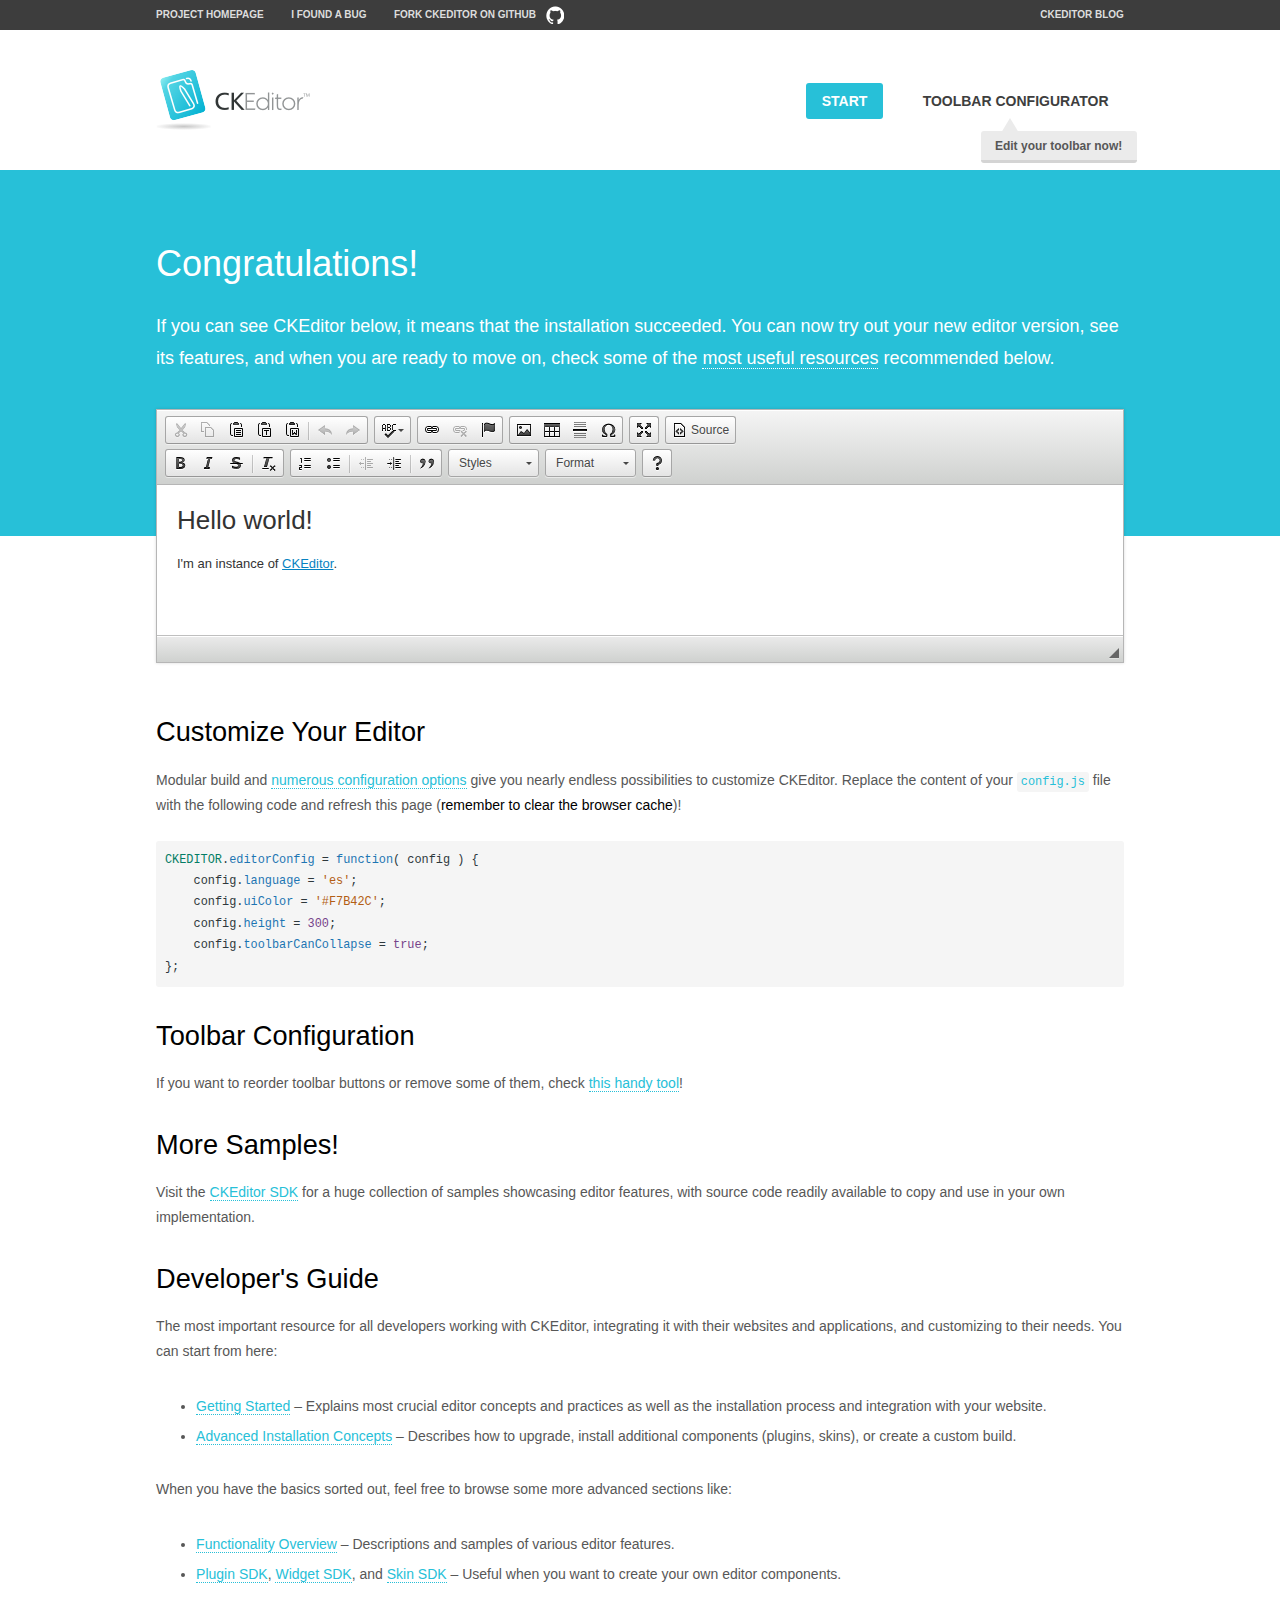
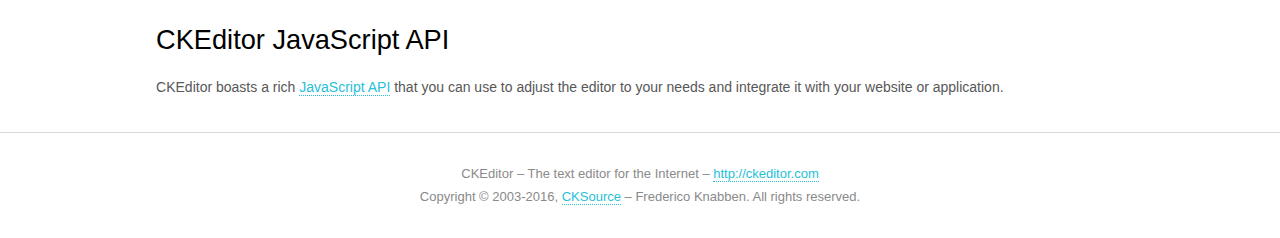
<file: projects/static/plugins/ckeditor/samples/index.html>
<!DOCTYPE html>
<!--
Copyright (c) 2003-2016, CKSource - Frederico Knabben. All rights reserved.
For licensing, see LICENSE.md or http://ckeditor.com/license
-->
<html>
<head>
	<meta charset="utf-8">
	<title>CKEditor Sample</title>
	<script src="../ckeditor.js"></script>
	<script src="js/sample.js"></script>
	<link rel="stylesheet" href="css/samples.css">
	<link rel="stylesheet" href="toolbarconfigurator/lib/codemirror/neo.css">
</head>
<body id="main">

<nav class="navigation-a">
	<div class="grid-container">
		<ul class="navigation-a-left grid-width-70">
			<li><a href="http://ckeditor.com">Project Homepage</a></li>
			<li><a href="http://dev.ckeditor.com/">I found a bug</a></li>
			<li><a href="http://github.com/ckeditor/ckeditor-dev" class="icon-pos-right icon-navigation-a-github">Fork CKEditor on GitHub</a></li>
		</ul>
		<ul class="navigation-a-right grid-width-30">
			<li><a href="http://ckeditor.com/blog-list">CKEditor Blog</a></li>
		</ul>
	</div>
</nav>

<header class="header-a">
	<div class="grid-container">
		<h1 class="header-a-logo grid-width-30">
			<a href="index.html"><img src="img/logo.png" alt="CKEditor Sample"></a>
		</h1>

		<nav class="navigation-b grid-width-70">
			<ul>
				<li><a href="index.html" class="button-a button-a-background">Start</a></li>
				<li><a href="toolbarconfigurator/index.html" class="button-a">Toolbar configurator <span class="balloon-a balloon-a-nw">Edit your toolbar now!</span></a></li>
			</ul>
		</nav>
	</div>
</header>

<main>
	<div class="adjoined-top">
		<div class="grid-container">
			<div class="content grid-width-100">
				<h1>Congratulations!</h1>
				<p>
					If you can see CKEditor below, it means that the installation succeeded.
					You can now try out your new editor version, see its features, and when you are ready to move on, check some of the <a href="#sample-customize">most useful resources</a> recommended below.
				</p>
			</div>
		</div>
	</div>
	<div class="adjoined-bottom">
		<div class="grid-container">
			<div class="grid-width-100">
				<div id="editor">
					<h1>Hello world!</h1>
					<p>I'm an instance of <a href="http://ckeditor.com">CKEditor</a>.</p>
				</div>
			</div>
		</div>
	</div>

	<div class="grid-container">
		<div class="content grid-width-100">
			<section id="sample-customize">
				<h2>Customize Your Editor</h2>
				<p>Modular build and <a href="http://docs.ckeditor.com/#!/guide/dev_configuration">numerous configuration options</a> give you nearly endless possibilities to customize CKEditor. Replace the content of your <code><a href="../config.js">config.js</a></code> file with the following code and refresh this page (<strong>remember to clear the browser cache</strong>)!</p>
		<pre class="cm-s-neo CodeMirror"><code><span style="padding-right: 0.1px;"><span class="cm-variable">CKEDITOR</span>.<span class="cm-property">editorConfig</span> <span class="cm-operator">=</span> <span class="cm-keyword">function</span>( <span class="cm-def">config</span> ) {</span>
<span style="padding-right: 0.1px;"><span class="cm-tab">	</span><span class="cm-variable-2">config</span>.<span class="cm-property">language</span> <span class="cm-operator">=</span> <span class="cm-string">'es'</span>;</span>
<span style="padding-right: 0.1px;"><span class="cm-tab">	</span><span class="cm-variable-2">config</span>.<span class="cm-property">uiColor</span> <span class="cm-operator">=</span> <span class="cm-string">'#F7B42C'</span>;</span>
<span style="padding-right: 0.1px;"><span class="cm-tab">	</span><span class="cm-variable-2">config</span>.<span class="cm-property">height</span> <span class="cm-operator">=</span> <span class="cm-number">300</span>;</span>
<span style="padding-right: 0.1px;"><span class="cm-tab">	</span><span class="cm-variable-2">config</span>.<span class="cm-property">toolbarCanCollapse</span> <span class="cm-operator">=</span> <span class="cm-atom">true</span>;</span>
<span style="padding-right: 0.1px;">};</span></code></pre>
			</section>

			<section>
				<h2>Toolbar Configuration</h2>
				<p>If you want to reorder toolbar buttons or remove some of them, check <a href="toolbarconfigurator/index.html">this handy tool</a>!</p>
			</section>

			<section>
				<h2>More Samples!</h2>
				<p>Visit the <a href="http://sdk.ckeditor.com">CKEditor SDK</a> for a huge collection of samples showcasing editor features, with source code readily available to copy and use in your own implementation.</p>
			</section>

			<section>
				<h2>Developer's Guide</h2>
				<p>The most important resource for all developers working with CKEditor, integrating it with their websites and applications, and customizing to their needs. You can start from here:</p>
				<ul>
					<li><a href="http://docs.ckeditor.com/#!/guide/dev_installation">Getting Started</a> &ndash; Explains most crucial editor concepts and practices as well as the installation process and integration with your website.</li>
					<li><a href="http://docs.ckeditor.com/#!/guide/dev_advanced_installation">Advanced Installation Concepts</a> &ndash; Describes how to upgrade, install additional components (plugins, skins), or create a custom build.</li>
				</ul>
					<p>When you have the basics sorted out, feel free to browse some more advanced sections like:</p>
				<ul>
					<li><a href="http://docs.ckeditor.com/#!/guide/dev_features">Functionality Overview</a> &ndash; Descriptions and samples of various editor features.</li>
					<li><a href="http://docs.ckeditor.com/#!/guide/plugin_sdk_intro">Plugin SDK</a>, <a href="http://docs.ckeditor.com/#!/guide/widget_sdk_intro">Widget SDK</a>, and <a href="http://docs.ckeditor.com/#!/guide/skin_sdk_intro">Skin SDK</a> &ndash; Useful when you want to create your own editor components.</li>
				</ul>
			</section>

			<section>
				<h2>CKEditor JavaScript API</h2>
				<p>CKEditor boasts a rich <a href="http://docs.ckeditor.com/#!/api">JavaScript API</a> that you can use to adjust the editor to your needs and integrate it with your website or application.</p>
			</section>
		</div>
	</div>
</main>

<footer class="footer-a grid-container">
	<div class="grid-container">
		<p class="grid-width-100">
			CKEditor &ndash; The text editor for the Internet &ndash; <a class="samples" href="http://ckeditor.com/">http://ckeditor.com</a>
		</p>
		<p class="grid-width-100" id="copy">
			Copyright &copy; 2003-2016, <a class="samples" href="http://cksource.com/">CKSource</a> &ndash; Frederico Knabben. All rights reserved.
		</p>
	</div>
</footer>
<script>
	initSample();
</script>

</body>
</html>
</file>
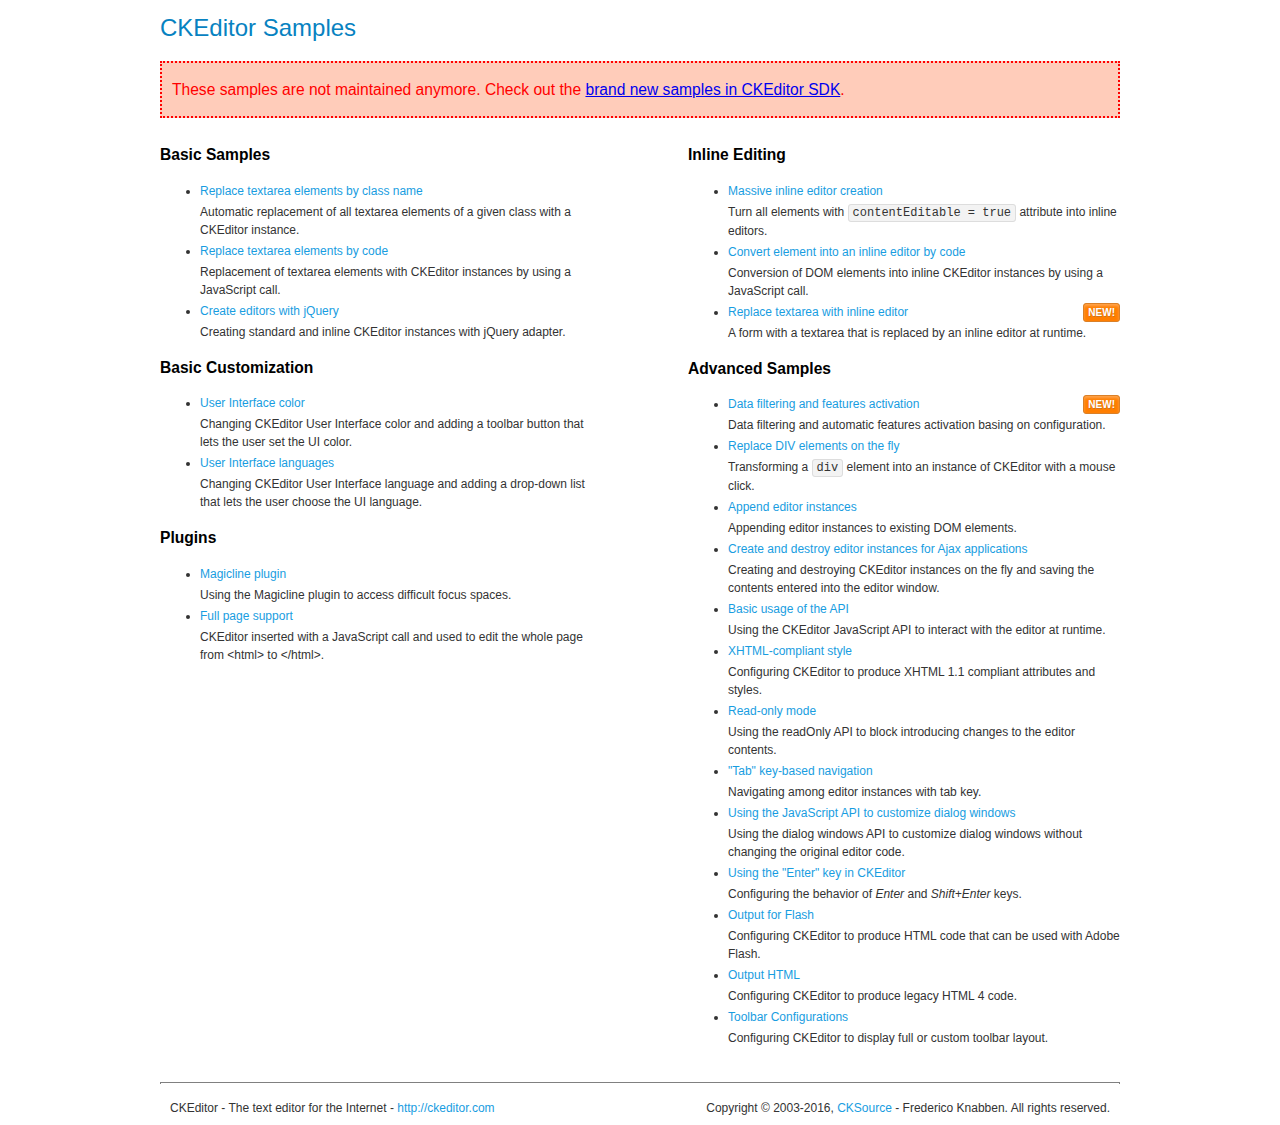
<file: projects/static/plugins/ckeditor/samples/old/index.html>
<!DOCTYPE html>
<!--
Copyright (c) 2003-2016, CKSource - Frederico Knabben. All rights reserved.
For licensing, see LICENSE.md or http://ckeditor.com/license
-->
<html>
<head>
	<meta charset="utf-8">
	<title>CKEditor Samples</title>
	<link rel="stylesheet" href="sample.css">
</head>
<body>
	<h1 class="samples">
		CKEditor Samples
	</h1>
	<div class="warning deprecated">
		These samples are not maintained anymore. Check out the <a href="http://sdk.ckeditor.com/">brand new samples in CKEditor SDK</a>.
	</div>
	<div class="twoColumns">
		<div class="twoColumnsLeft">
			<h2 class="samples">
				Basic Samples
			</h2>
			<dl class="samples">
				<dt><a class="samples" href="replacebyclass.html">Replace textarea elements by class name</a></dt>
				<dd>Automatic replacement of all textarea elements of a given class with a CKEditor instance.</dd>

				<dt><a class="samples" href="replacebycode.html">Replace textarea elements by code</a></dt>
				<dd>Replacement of textarea elements with CKEditor instances by using a JavaScript call.</dd>

				<dt><a class="samples" href="jquery.html">Create editors with jQuery</a></dt>
				<dd>Creating standard and inline CKEditor instances with jQuery adapter.</dd>
			</dl>

			<h2 class="samples">
				Basic Customization
			</h2>
			<dl class="samples">
				<dt><a class="samples" href="uicolor.html">User Interface color</a></dt>
				<dd>Changing CKEditor User Interface color and adding a toolbar button that lets the user set the UI color.</dd>

				<dt><a class="samples" href="uilanguages.html">User Interface languages</a></dt>
				<dd>Changing CKEditor User Interface language and adding a drop-down list that lets the user choose the UI language.</dd>
			</dl>


			<h2 class="samples">Plugins</h2>
<dl class="samples">
<dt><a class="samples" href="magicline/magicline.html">Magicline plugin</a></dt>
<dd>Using the Magicline plugin to access difficult focus spaces.</dd>

<dt><a class="samples" href="wysiwygarea/fullpage.html">Full page support</a></dt>
<dd>CKEditor inserted with a JavaScript call and used to edit the whole page from &lt;html&gt; to &lt;/html&gt;.</dd>
</dl>
		</div>
		<div class="twoColumnsRight">
			<h2 class="samples">
				Inline Editing
			</h2>
			<dl class="samples">
				<dt><a class="samples" href="inlineall.html">Massive inline editor creation</a></dt>
				<dd>Turn all elements with <code>contentEditable = true</code> attribute into inline editors.</dd>

				<dt><a class="samples" href="inlinebycode.html">Convert element into an inline editor by code</a></dt>
				<dd>Conversion of DOM elements into inline CKEditor instances by using a JavaScript call.</dd>

				<dt><a class="samples" href="inlinetextarea.html">Replace textarea with inline editor</a> <span class="new">New!</span></dt>
				<dd>A form with a textarea that is replaced by an inline editor at runtime.</dd>

				
			</dl>

			<h2 class="samples">
				Advanced Samples
			</h2>
			<dl class="samples">
				<dt><a class="samples" href="datafiltering.html">Data filtering and features activation</a> <span class="new">New!</span></dt>
				<dd>Data filtering and automatic features activation basing on configuration.</dd>

				<dt><a class="samples" href="divreplace.html">Replace DIV elements on the fly</a></dt>
				<dd>Transforming a <code>div</code> element into an instance of CKEditor with a mouse click.</dd>

				<dt><a class="samples" href="appendto.html">Append editor instances</a></dt>
				<dd>Appending editor instances to existing DOM elements.</dd>

				<dt><a class="samples" href="ajax.html">Create and destroy editor instances for Ajax applications</a></dt>
				<dd>Creating and destroying CKEditor instances on the fly and saving the contents entered into the editor window.</dd>

				<dt><a class="samples" href="api.html">Basic usage of the API</a></dt>
				<dd>Using the CKEditor JavaScript API to interact with the editor at runtime.</dd>

				<dt><a class="samples" href="xhtmlstyle.html">XHTML-compliant style</a></dt>
				<dd>Configuring CKEditor to produce XHTML 1.1 compliant attributes and styles.</dd>

				<dt><a class="samples" href="readonly.html">Read-only mode</a></dt>
				<dd>Using the readOnly API to block introducing changes to the editor contents.</dd>

				<dt><a class="samples" href="tabindex.html">"Tab" key-based navigation</a></dt>
				<dd>Navigating among editor instances with tab key.</dd>


				
<dt><a class="samples" href="dialog/dialog.html">Using the JavaScript API to customize dialog windows</a></dt>
<dd>Using the dialog windows API to customize dialog windows without changing the original editor code.</dd>

<dt><a class="samples" href="enterkey/enterkey.html">Using the &quot;Enter&quot; key in CKEditor</a></dt>
<dd>Configuring the behavior of <em>Enter</em> and <em>Shift+Enter</em> keys.</dd>

<dt><a class="samples" href="htmlwriter/outputforflash.html">Output for Flash</a></dt>
<dd>Configuring CKEditor to produce HTML code that can be used with Adobe Flash.</dd>

<dt><a class="samples" href="htmlwriter/outputhtml.html">Output HTML</a></dt>
<dd>Configuring CKEditor to produce legacy HTML 4 code.</dd>

<dt><a class="samples" href="toolbar/toolbar.html">Toolbar Configurations</a></dt>
<dd>Configuring CKEditor to display full or custom toolbar layout.</dd>

			</dl>
		</div>
	</div>
	<div id="footer">
		<hr>
		<p>
			CKEditor - The text editor for the Internet - <a class="samples" href="http://ckeditor.com/">http://ckeditor.com</a>
		</p>
		<p id="copy">
			Copyright &copy; 2003-2016, <a class="samples" href="http://cksource.com/">CKSource</a> - Frederico Knabben. All rights reserved.
		</p>
	</div>
</body>
</html>
</file>
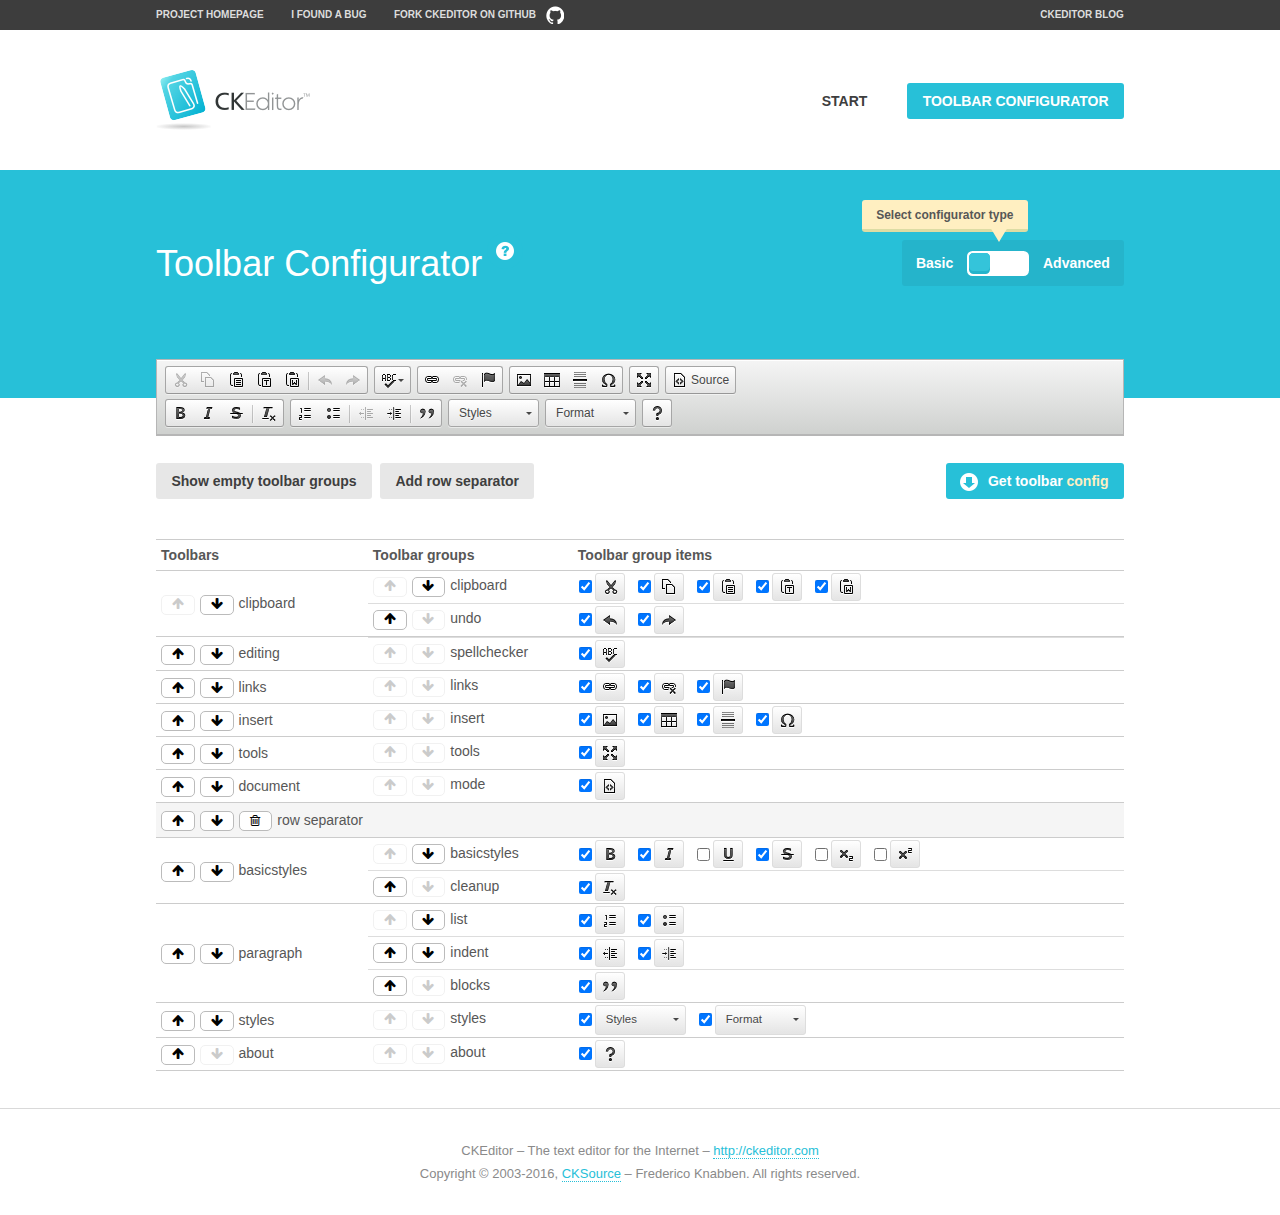
<file: projects/static/plugins/ckeditor/samples/toolbarconfigurator/index.html>
<!DOCTYPE html>
<!--
Copyright (c) 2003-2016, CKSource - Frederico Knabben. All rights reserved.
For licensing, see LICENSE.md or http://ckeditor.com/license
-->
<!--[if IE 8]><html class="ie8"><![endif]-->
<!--[if gt IE 8]><html><![endif]-->
<!--[if !IE]><!--><html><!--<![endif]-->
<head>
	<meta charset="utf-8">
	<title>Toolbar Configurator</title>
	<script src="../../ckeditor.js"></script>
	<script>
		if ( CKEDITOR.env.ie && CKEDITOR.env.version < 9 )
			CKEDITOR.tools.enableHtml5Elements( document );
	</script>
	<link rel="stylesheet" href="lib/codemirror/codemirror.css">
	<link rel="stylesheet" href="lib/codemirror/show-hint.css">
	<link rel="stylesheet" href="lib/codemirror/neo.css">
	<link rel="stylesheet" href="css/fontello.css">
	<link rel="stylesheet" href="../css/samples.css">
</head>
<body id="toolbar">

<nav class="navigation-a">
	<div class="grid-container">
		<ul class="navigation-a-left grid-width-70">
			<li><a href="http://ckeditor.com">Project Homepage</a></li>
			<li><a href="http://dev.ckeditor.com/">I found a bug</a></li>
			<li><a href="http://github.com/ckeditor/ckeditor-dev" class="icon-pos-right icon-navigation-a-github">Fork CKEditor on GitHub</a></li>
		</ul>
		<ul class="navigation-a-right grid-width-30">
			<li><a href="http://ckeditor.com/blog-list">CKEditor Blog</a></li>
		</ul>
	</div>
</nav>

<header class="header-a">
	<div class="grid-container">
		<h1 class="header-a-logo grid-width-30">
			<a href="../index.html"><img src="../img/logo.png" alt="CKEditor Logo"></a>
		</h1>
		<nav class="navigation-b grid-width-70">
			<ul>
				<li><a href="../index.html"  class="button-a">Start</a></li>
				<li><a href="index.html"  class="button-a button-a-background">Toolbar configurator</a></li>
			</ul>
		</nav>
	</div>
</header>

<main>
	<div class="adjoined-top">
		<div class="grid-container">
			<div class="content grid-width-100">
				<div class="grid-container-nested">
					<h1 class="grid-width-60">
						Toolbar Configurator
						<a href="#help-content" type="button" title="Configurator help" id="help" class="button-a button-a-background button-a-no-text icon-pos-left icon-question-mark">Help</a>
					</h1>

					<div class="grid-width-40 grid-switch-magic">
						<div class="switch">
							<span class="balloon-a balloon-a-se">Select configurator type</span>
							<input type="radio" name="radio" data-num="1" id="radio-basic" />
							<input type="radio" name="radio" data-num="2" id="radio-advanced" />
							<label data-for="1" for="radio-basic">Basic</label>
							<span class="switch-inner">
								<span class="handler"></span>
							</span>
							<label data-for="2" for="radio-advanced">Advanced</label>
						</div>
					</div>
				</div>
			</div>
		</div>
	</div>
	<div class="adjoined-bottom">
		<div class="grid-container">
			<div class="grid-width-100">
				<div class="editors-container">
					<div id="editor-basic"></div>
					<div id="editor-advanced"></div>
				</div>
			</div>
		</div>
	</div>

	<div class="grid-container configurator">
		<div class="content grid-width-100">
			<div class="configurator">
				<div>
					<div id="toolbarModifierWrapper"></div>
				</div>
			</div>
		</div>
	</div>

	<div id="help-content">
		<div class="grid-container">
			<div class="grid-width-100">
				<h2>What Am I Doing Here?</h2>

				<div class="grid-container grid-container-nested">
					<div class="basic">
						<div class="grid-width-50">
							<p>Arrange <a href="http://docs.ckeditor.com/#!/api/CKEDITOR.config-cfg-toolbarGroups">toolbar groups</a>, toggle <a href="http://docs.ckeditor.com/#!/api/CKEDITOR.config-cfg-removeButtons">button visibility</a> according to your needs and get your toolbar configuration.</p>
							<p>You can replace the content of the <a href="../../config.js"><code>config.js</code></a> file with the generated configuration. If you already set some configuration options you will need to merge both configurations.</p>
						</div>
						<div class="grid-width-50">
							<p>Read more about different ways of <a href="http://docs.ckeditor.com/#!/guide/dev_configuration">setting configuration</a> and do not forget about <strong>clearing browser cache</strong>.</p>
							<p>Arranging toolbar groups is the recommended way of configuring the toolbar, but if you need more freedom you can use the <a href="#advanced">advanced configurator</a>.</p>
						</div>
					</div>
					<div class="advanced" style="display: none;">
						<div class="grid-width-50">
							<p>With this code editor you can edit your <a href="http://docs.ckeditor.com/#!/api/CKEDITOR.config-cfg-toolbar">toolbar configuration</a> live.</p>
							<p>You can replace the content of the <a href="../../config.js"><code>config.js</code></a> file with the generated configuration. If you already set some configuration options you will need to merge both configurations.</p>
						</div>
						<div class="grid-width-50">
							<p>Read more about different ways of <a href="http://docs.ckeditor.com/#!/guide/dev_configuration">setting configuration</a> and do not forget about <strong>clearing browser cache</strong>.</p>
						</div>
					</div>
				</div>

				<p class="grid-container grid-container-nested">
					<button type="button" class="help-content-close grid-width-100 button-a button-a-background">Got it. Let's play!</button>
				</p>
			</div>
		</div>
	</div>
</main>

<footer class="footer-a grid-container">
	<p class="grid-width-100">
		CKEditor &ndash; The text editor for the Internet &ndash; <a class="samples" href="http://ckeditor.com/">http://ckeditor.com</a>
	</p>
	<p class="grid-width-100" id="copy">
		Copyright &copy; 2003-2016, <a class="samples" href="http://cksource.com/">CKSource</a> &ndash; Frederico Knabben. All rights reserved.
	</p>
</footer>

<script src="lib/codemirror/codemirror.js"></script>
<script src="lib/codemirror/javascript.js"></script>
<script src="lib/codemirror/show-hint.js"></script>

<script src="js/fulltoolbareditor.js"></script>
<script src="js/abstracttoolbarmodifier.js"></script>
<script src="js/toolbarmodifier.js"></script>
<script src="js/toolbartextmodifier.js"></script>
<script src="../js/sf.js"></script>

<script>
	( function() {
		'use strict';

		var mode = ( window.location.hash.substr( 1 ) === 'advanced' ) ? 'advanced' : 'basic',
			configuratorSection = CKEDITOR.document.findOne( 'main > .grid-container.configurator' ),
			basicInstruction = CKEDITOR.document.findOne( '#help-content .basic' ),
			advancedInstruction = CKEDITOR.document.findOne( '#help-content .advanced' ),

			// Configurator mode switcher.
			modeSwitchBasic = CKEDITOR.document.getById( 'radio-basic' ),
			modeSwitchAdvanced = CKEDITOR.document.getById( 'radio-advanced' );

		// Initial setup
		function updateSwitcher() {
			if ( mode === 'advanced' ) {
				modeSwitchAdvanced.$.checked = true;
			} else {
				modeSwitchBasic.$.checked = true;
			}
		}

		updateSwitcher();

		CKEDITOR.document.getWindow().on( 'hashchange', function( e ) {
			var hash = window.location.hash.substr( 1 );
			if ( !( hash === 'advanced' || hash === 'basic' ) ) {
				return;
			}
			mode = hash;
			onToolbarsDone( mode );
		} );

		CKEDITOR.document.getWindow().on( 'resize', function() {
			updateToolbar( ( mode === 'basic' ? toolbarModifier : toolbarTextModifier )[ 'editorInstance' ] );
		} );

		function onRefresh( modifier ) {
			modifier = modifier || this;

			if ( mode === 'basic' && modifier instanceof ToolbarConfigurator.ToolbarTextModifier ) {
				return;
			}

			// CodeMirror container becomes visible, so we need to refresh and to avoid rendering problems.
			if ( mode === 'advanced' && modifier instanceof ToolbarConfigurator.ToolbarTextModifier ) {
				modifier.codeContainer.refresh();
			}

			updateToolbar( modifier.editorInstance );
		}

		function updateToolbar( editor ) {
			var editorContainer = editor.container;

			// Not always editor is loaded.
			if ( !editorContainer ) {
				return;
			}

			var displayStyle = editorContainer.getStyle( 'display' );

			editorContainer.setStyle( 'display', 'block' );

			var newHeight = editorContainer.getSize( 'height' );

			var newMarginTop = parseInt( editorContainer.getComputedStyle( 'margin-top' ), 10 );
			newMarginTop = ( isNaN( newMarginTop ) ? 0 : Number( newMarginTop ) );

			var newMarginBottom = parseInt( editorContainer.getComputedStyle( 'margin-bottom' ), 10 );
			newMarginBottom = ( isNaN( newMarginBottom ) ? 0 : Number( newMarginBottom ) );

			var result = newHeight + newMarginTop + newMarginBottom;

			editorContainer.setStyle( 'display', displayStyle );

			editor.container.getAscendant( 'div' ).setStyle( 'height', result + 'px' );
		}

		var toolbarModifier = new ToolbarConfigurator.ToolbarModifier( 'editor-basic' );

		var done = 0;
		toolbarModifier.init( onToolbarInit );
		toolbarModifier.onRefresh = onRefresh;

		CKEDITOR.document.getById( 'toolbarModifierWrapper' ).append( toolbarModifier.mainContainer );

		var toolbarTextModifier = new ToolbarConfigurator.ToolbarTextModifier( 'editor-advanced' );
		toolbarTextModifier.init( onToolbarInit );
		toolbarTextModifier.onRefresh = onRefresh;

		function onToolbarInit() {
			if ( ++done === 2 ) {
				onToolbarsDone();

				positionSticky.watch( CKEDITOR.document.findOne( '.toolbar' ), function() {
					return mode === 'advanced';
				} );
			}
		}

		function onToolbarsDone() {
			if ( mode === 'basic' ) {
				toggleModeBasic( false );
			} else {
				toggleModeAdvanced( false );
			}

			updateSwitcher();

			setTimeout( function() {
				CKEDITOR.document.findOne( '.editors-container' ).addClass( 'active' );
				CKEDITOR.document.findOne( '#toolbarModifierWrapper' ).addClass( 'active' );
			}, 200 );
		}

		CKEDITOR.document.getById( 'toolbarModifierWrapper' ).append( toolbarTextModifier.mainContainer );

		function toogleModeSwitch( onElement, offElement, onModifier, offModifier ) {
			onElement.addClass( 'fancy-button-active' );
			offElement.removeClass( 'fancy-button-active' );

			onModifier.showUI();
			offModifier.hideUI();
		}

		function toggleModeBasic( callOnRefresh ) {
			callOnRefresh = ( callOnRefresh !== false );
			mode = 'basic';
			window.location.hash = '#basic';
			toogleModeSwitch( modeSwitchBasic, modeSwitchAdvanced, toolbarModifier, toolbarTextModifier );

			configuratorSection.removeClass( 'freed-width' );
			basicInstruction.show();
			advancedInstruction.hide();

			callOnRefresh && onRefresh( toolbarModifier );
		}

		function toggleModeAdvanced( callOnRefresh ) {
			callOnRefresh = ( callOnRefresh !== false );
			mode = 'advanced';
			window.location.hash = '#advanced';
			toogleModeSwitch( modeSwitchAdvanced, modeSwitchBasic, toolbarTextModifier, toolbarModifier );

			configuratorSection.addClass( 'freed-width' );
			advancedInstruction.show();
			basicInstruction.hide();

			callOnRefresh && onRefresh( toolbarTextModifier );
		}

		modeSwitchBasic.on( 'click', toggleModeBasic );
		modeSwitchAdvanced.on( 'click', toggleModeAdvanced );

		//
		// Position:sticky for the toolbar.
		//

		// Will make elements behave like they were styled with position:sticky.
		var positionSticky = {
			// Store object: {
			// 		element: CKEDITOR.dom.element, // Element which will float.
			// 		placeholder: CKEDITOR.dom.element, // Placeholder which is place to prevent page bounce.
			// 		isFixed: boolean // Whether element float now.
			// }
			watched: [],

			active: [],

			staticContainer: null,

			init: function() {
				var element = CKEDITOR.dom.element.createFromHtml(
					'<div class="staticContainer">' +
						'<div class="grid-container" >' +
							'<div class="grid-width-100">' +
								'<div class="inner"></div>' +
							'</div>' +
						'</div>' +
					'</div>' );

				this.staticContainer = element.findOne( '.inner' );

				CKEDITOR.document.getBody().append( element );
			},

			watch: function( element, preventFunc ) {
				this.watched.push( {
					element: element,
					placeholder: new CKEDITOR.dom.element( 'div' ),
					isFixed: false,
					preventFunc: preventFunc
				} );
			},

			checkAll: function() {
				for ( var i = 0; i < this.watched.length; i++ ) {
					this.check( this.watched[ i ] );
				}
			},

			check: function( element ) {
				var isFixed = element.isFixed;
				var shouldBeFixed = this.shouldBeFixed( element );

				// Nothing to be done.
				if ( isFixed === shouldBeFixed ) {
					return;
				}

				var placeholder = element.placeholder;

				if ( isFixed ) {
					// Unfixing.

					element.element.insertBefore( placeholder );
					placeholder.remove();

					element.element.removeStyle( 'margin' );

					this.active.splice( CKEDITOR.tools.indexOf( this.active, element ), 1 );

				} else {
					// Fixing.
					placeholder.setStyle( 'width', element.element.getSize( 'width' ) + 'px' );
					placeholder.setStyle( 'height', element.element.getSize( 'height' ) + 'px' );
					placeholder.setStyle( 'margin-bottom', element.element.getComputedStyle( 'margin-bottom' ) );
					placeholder.setStyle( 'display', element.element.getComputedStyle( 'display' ) );
					placeholder.insertAfter( element.element );

					this.staticContainer.append( element.element );

					this.active.push( element );
				}

				element.isFixed = !element.isFixed;
			},

			shouldBeFixed: function( element ) {
				if ( element.preventFunc && element.preventFunc() ) {
					return false;
				}

				// If element is already fixed we are checking it's placeholder.
				var related = ( element.isFixed ? element.placeholder : element.element ),
					clientRect = related.$.getBoundingClientRect(),
					staticHeight = this.staticContainer.getSize('height' ),
					elemHeight = element.element.getSize( 'height' );

				if ( element.isFixed ) {
					return ( clientRect.top + elemHeight < staticHeight );
				} else {
					return ( clientRect.top < staticHeight );
				}
			}
		};

		positionSticky.init();

		CKEDITOR.document.getWindow().on( 'scroll',
			new CKEDITOR.tools.eventsBuffer( 100, positionSticky.checkAll, positionSticky ).input
		);

		// Make the toolbar sticky.
		positionSticky.watch( CKEDITOR.document.findOne( '.editors-container' ) );

		// Help button and help-content.
		( function() {
			var helpButton = CKEDITOR.document.getById( 'help' ),
				helpContent = CKEDITOR.document.getById( 'help-content' );

			// Don't show help button on IE8 because it's unsupported by Pico Modal.
			if ( CKEDITOR.env.ie && CKEDITOR.env.version == 8 ) {
				helpButton.hide();
			} else {
				// Display help modal when the button is clicked.
				helpButton.on( 'click', function( evt ) {
					SF.modal( {
						// Clone modal content from DOM.
						content: helpContent.getHtml(),

						afterCreate: function( modal ) {
							// Enable modal content button to close the modal.
							new CKEDITOR.dom.element( modal.modalElem() ).findOne( '.help-content-close' ).once( 'click', modal.close );
						}
					} ).show();
				} );
			}
		} )();
	} )();
</script>
</body>
</html>
</file>
<file: projects/static/plugins/ckeditor/samples/css/samples.css>
/**
 * @license Copyright (c) 2003-2016, CKSource - Frederico Knabben. All rights reserved.
 * For licensing, see LICENSE.md or http://ckeditor.com/license
 */
@media (max-width: 900px) {
  .global-is-mobile-hidden {
    display: none !important;
  }
}
article,
aside,
details,
figcaption,
figure,
footer,
header,
hgroup,
main,
menu,
nav,
section {
  display: block;
}
body,
html {
  margin: 0;
  padding: 0;
  font: 16px / 1.8 Arial, 'Helvetica Neue', Helvetica, sans-serif;
  font-weight: 300;
  color: #575757;
}
.grid-width-10 {
  width: 10%;
}
.grid-width-20 {
  width: 20%;
}
.grid-width-30 {
  width: 30%;
}
.grid-width-40 {
  width: 40%;
}
.grid-width-50 {
  width: 50%;
}
.grid-width-60 {
  width: 60%;
}
.grid-width-70 {
  width: 70%;
}
.grid-width-80 {
  width: 80%;
}
.grid-width-90 {
  width: 90%;
}
.grid-width-100 {
  width: 100%;
}
@media (max-width: 900px) {
  .grid-width-10,
  .grid-width-20,
  .grid-width-30,
  .grid-width-40,
  .grid-width-50,
  .grid-width-60,
  .grid-width-70,
  .grid-width-80,
  .grid-width-90,
  .grid-width-100 {
    width: 100%;
  }
}
*[class*="grid-width"] {
  -webkit-box-sizing: border-box;
  -moz-box-sizing: border-box;
  box-sizing: border-box;
  padding-left: 4%;
  padding-right: 4%;
  float: left;
}
*[class*="grid-width"]:after,
.grid-container:after,
*[class*="grid-width"]:before,
.grid-container:before {
  content: '';
  display: block;
  overflow: hidden;
  visibility: hidden;
  font-size: 0;
  line-height: 0;
  width: 0;
  height: 0;
}
*[class*="grid-width"]:after,
.grid-container:after {
  clear: both;
}
.grid-container {
  -webkit-box-sizing: border-box;
  -moz-box-sizing: border-box;
  box-sizing: border-box;
  margin-left: auto;
  margin-right: auto;
}
.grid-container-nested *[class*="grid-width"]:first-child {
  padding-left: 0;
}
.grid-container-nested *[class*="grid-width"]:last-child {
  padding-right: 0;
}
@media (max-width: 900px) {
  .grid-container-nested *[class*="grid-width"]:first-child {
    padding-left: 4%;
  }
  .grid-container-nested *[class*="grid-width"]:last-child {
    padding-right: 4%;
  }
}
.header-a {
  min-height: 140px;
  overflow: hidden;
}
.header-a .header-a-logo {
  margin: 40px 0 0;
}
@media (max-width: 900px) {
  .header-a .header-a-logo {
    text-align: center;
  }
}
.header-a .header-a-logo img {
  border: transparent;
}
.navigation-a {
  height: 30px;
  background: #3d3d3d;
  position: absolute;
  left: 0;
  right: 0;
  top: 0;
  padding: 0;
  overflow: hidden;
}
@media (max-width: 900px) {
  .navigation-a {
    text-align: center;
  }
}
.navigation-a ul {
  list-style: none;
  margin: 0;
  overflow: hidden;
}
.navigation-a ul li,
.navigation-a ul li a {
  display: inline-block;
}
@media (max-width: 900px) {
  .navigation-a ul {
    width: auto;
    text-overflow: ellipsis;
    white-space: nowrap;
    display: inline-block;
    float: none;
  }
  .navigation-a ul:before,
  .navigation-a ul:after {
    display: none;
  }
}
.navigation-a ul.navigation-a-left {
  text-align: left;
}
@media (max-width: 900px) {
  .navigation-a ul.navigation-a-left {
    padding-right: 0;
  }
}
.navigation-a ul.navigation-a-right {
  text-align: right;
}
@media (max-width: 900px) {
  .navigation-a ul.navigation-a-right {
    padding-left: 23px;
  }
}
.navigation-a ul li + li {
  margin-left: 23px;
}
.navigation-a ul li a {
  font-size: 10px;
  font-size: 0.625rem;
  line-height: 18px;
  line-height: 1.13rem;
  line-height: 30px;
  float: left;
  color: #dddddd;
  font-weight: bold;
  text-decoration: none;
  text-transform: uppercase;
}
.navigation-a ul li a:hover {
  cursor: pointer;
  color: #ffffff;
}
.icon-navigation-a-github:before,
.icon-navigation-a-github:after {
  background-image: url("[data-uri]");
}
.navigation-b {
  text-align: right;
  margin: 52px 0 0;
  overflow: visible;
}
@media (max-width: 900px) {
  .navigation-b {
    text-align: center;
    margin-top: 20px;
    padding: 0;
  }
}
.navigation-b ul {
  padding: 0;
  list-style: none;
  margin: 0;
  overflow: visible;
}
.navigation-b ul li,
.navigation-b ul li a {
  display: inline-block;
}
@media (max-width: 900px) {
  .navigation-b ul {
    display: table;
    width: 100%;
    padding-bottom: 1.5em;
  }
}
@media (max-width: 900px) {
  .navigation-b ul li {
    display: table-row;
  }
}
.navigation-b ul li + li {
  margin-left: 20px;
}
@media (max-width: 900px) {
  .navigation-b ul li + li {
    margin-left: 0;
  }
}
.navigation-b ul li a {
  -webkit-box-sizing: border-box;
  -moz-box-sizing: border-box;
  box-sizing: border-box;
  text-transform: uppercase;
  text-decoration: none;
  outline: none;
}
@media (max-width: 900px) {
  .navigation-b ul li a {
    width: 100%;
    -webkit-border-radius: 0;
    -webkit-background-clip: padding-box;
    -moz-border-radius: 0;
    -moz-background-clip: padding;
    border-radius: 0;
    background-clip: padding-box;
  }
}
.footer-a {
  font-size: 13px;
  font-size: 0.8125rem;
  line-height: 23.4px;
  line-height: 1.46rem;
  padding-top: 2.25em;
  padding-bottom: 2.25em;
  overflow: hidden;
  color: #8a8a8a;
}
.footer-a a {
  color: #27c0d8;
  text-decoration: none;
  border-bottom: 1px dotted #27c0d8;
}
.footer-a a:hover {
  color: #23adc2;
}
.footer-a p {
  margin: 0;
  display: inline-block;
  text-align: center;
}
.content {
  font-size: 14px;
  font-size: 0.875rem;
  line-height: 25.2px;
  line-height: 1.57rem;
  overflow: hidden;
  padding-top: 1.5em;
  padding-bottom: 1.5em;
}
.content p {
  margin: 0.75em 0;
}
.content ul,
.content ol,
.content pre,
.content blockquote,
.content textarea:not([class^="cke"]),
.content .cke {
  margin: 1.875em 0;
}
.content code,
.content kbd {
  -webkit-border-radius: 3px;
  -webkit-background-clip: padding-box;
  -moz-border-radius: 3px;
  -moz-background-clip: padding;
  border-radius: 3px;
  background-clip: padding-box;
  padding: 3px 4px;
}
.content pre,
.content code,
.content kbd,
.content blockquote {
  background: #f5f5f5;
}
.content blockquote,
.content pre {
  background: none;
  border-left: 4px solid #27c0d8;
  padding: 1.5em 2.25em;
}
.content p a,
.content ul a,
.content ol a,
.content blockquote a,
.content h1 a,
.content h2 a,
.content h3 a,
.content h4 a,
.content h5 a {
  color: #27c0d8;
  text-decoration: none;
  border-bottom: 1px dotted #27c0d8;
}
.content p a:hover,
.content ul a:hover,
.content ol a:hover,
.content blockquote a:hover,
.content h1 a:hover,
.content h2 a:hover,
.content h3 a:hover,
.content h4 a:hover,
.content h5 a:hover {
  color: #23adc2;
}
.content h1,
.content h2,
.content h3,
.content h4,
.content h5 {
  color: #000;
  font-weight: 100;
}
.content h1 code,
.content h2 code,
.content h3 code,
.content h4 code,
.content h5 code,
.content h1 kbd,
.content h2 kbd,
.content h3 kbd,
.content h4 kbd,
.content h5 kbd {
  font-size: inherit;
}
.content h1 a.content-heading-anchor,
.content h2 a.content-heading-anchor,
.content h3 a.content-heading-anchor,
.content h4 a.content-heading-anchor,
.content h5 a.content-heading-anchor {
  font-weight: 100;
  vertical-align: middle;
  opacity: 0;
  border: 0;
}
.content h1:hover a.content-heading-anchor,
.content h2:hover a.content-heading-anchor,
.content h3:hover a.content-heading-anchor,
.content h4:hover a.content-heading-anchor,
.content h5:hover a.content-heading-anchor {
  opacity: 1;
}
.content h1:target a,
.content h2:target a,
.content h3:target a,
.content h4:target a,
.content h5:target a {
  -webkit-animation: targetLinkOpacity 0.5s linear alternate;
  -moz-animation: targetLinkOpacity 0.5s linear alternate;
  -o-animation: targetLinkOpacity 0.5s linear alternate;
  animation: targetLinkOpacity 0.5s linear alternate;
  opacity: 1;
}
.content input,
.content select,
.content textarea:not([class^="cke"]) {
  -webkit-border-radius: 3px;
  -webkit-background-clip: padding-box;
  -moz-border-radius: 3px;
  -moz-background-clip: padding;
  border-radius: 3px;
  background-clip: padding-box;
  -webkit-box-shadow: inset 0 1px 1px rgba(0, 0, 0, 0.08);
  -moz-box-shadow: inset 0 1px 1px rgba(0, 0, 0, 0.08);
  box-shadow: inset 0 1px 1px rgba(0, 0, 0, 0.08);
  font: inherit;
  color: inherit;
  border: 1px solid #d9d9d9;
  padding: .2em .5em;
}
.content input:focus,
.content select:focus,
.content textarea:not([class^="cke"]):focus {
  border-color: #66afe9;
  outline: 0;
  -webkit-box-shadow: inset 0 1px 1px rgba(0, 0, 0, 0.08), 0 0 8px #93c6ef;
  -moz-box-shadow: inset 0 1px 1px rgba(0, 0, 0, 0.08), 0 0 8px #93c6ef;
  box-shadow: inset 0 1px 1px rgba(0, 0, 0, 0.08), 0 0 8px #93c6ef;
}
.content abbr {
  border-bottom: 1px dotted #666;
  cursor: pointer;
}
.content blockquote {
  font-style: italic;
  font-family: Georgia, Times, "Times New Roman", serif;
  font-size: 16px;
  font-size: 1rem;
  line-height: 28.8px;
  line-height: 1.8rem;
}
.content em {
  font-style: italic;
}
.content h1 {
  font-size: 36px;
  font-size: 2.25rem;
  line-height: 64.8px;
  line-height: 4.05rem;
  margin: 1.125em 0 0;
}
.content h2 {
  font-size: 27.2px;
  font-size: 1.7rem;
  line-height: 48.96px;
  line-height: 3.06rem;
  margin: 0.9em 0 0;
}
.content h3 {
  font-size: 24px;
  font-size: 1.5rem;
  line-height: 43.2px;
  line-height: 2.7rem;
  font-weight: 500;
  margin: 0.75em 0 0;
}
.content h4 {
  font-size: 19.2px;
  font-size: 1.2rem;
  line-height: 34.56px;
  line-height: 2.16rem;
  font-weight: 500;
  margin: 0.75em 0 0;
}
.content h5 {
  font-size: 17.6px;
  font-size: 1.1rem;
  line-height: 31.68px;
  line-height: 1.98rem;
  font-weight: 500;
  margin: 0.75em 0 0;
}
.content hr {
  border: 0;
  border-top: 4px solid #d9d9d9;
  margin: 1.5em 0;
}
.content input[type="text"] {
  height: 1.8em;
  line-height: 1.8em;
}
.content input[type="button"] {
  -webkit-appearance: button;
  -moz-appearance: button;
  appearance: button;
}
.content kbd {
  font-size: 12px;
  font-size: 0.75rem;
  line-height: 21.6px;
  line-height: 1.35rem;
  font-family: Arial, 'Helvetica Neue', Helvetica, sans-serif;
  padding: 2px 6px;
  -webkit-box-shadow: 0 0 4px #ffffff inset, 0 2px 0 #d9d9d9;
  -moz-box-shadow: 0 0 4px #ffffff inset, 0 2px 0 #d9d9d9;
  box-shadow: 0 0 4px #ffffff inset, 0 2px 0 #d9d9d9;
}
.content p img {
  vertical-align: middle;
}
.content p pre {
  padding: 1.5em;
}
.content pre {
  padding: 0;
  border: 0;
  tab-size: 4;
  -o-tab-size: 4;
  -moz-tab-size: 4;
}
.content pre,
.content code {
  font-size: 11.89px;
  font-size: 0.743rem;
  line-height: 21.4px;
  line-height: 1.34rem;
  font-family: Consolas, Menlo, Monaco, Lucida Console, Liberation Mono, DejaVu Sans Mono, Bitstream Vera Sans Mono, Courier New, monospace, serif;
}
.content pre a,
.content code a {
  border: 0;
}
.content pre code {
  padding: 0.75em;
  display: block;
}
.content strong {
  color: #000;
}
.content ul ul,
.content ol ul,
.content ul ol,
.content ol ol {
  margin: 0.75em 0;
}
.content ul li,
.content ol li {
  font-size: 14px;
  font-size: 0.875rem;
  line-height: 30.24px;
  line-height: 1.89rem;
}
.content textarea:not([class^="cke"]) {
  width: 100%;
}
.content div.todo {
  border: 2px dotted #444;
  padding: 10px;
  margin: 60px 0 10px 0;
  /* Remove me some day */
}
.content div.todo:before {
  content: "TODO";
  font-weight: bold;
}
body a.button-a,
body button.button-a,
body input.button-a {
  -webkit-border-radius: 3px;
  -webkit-background-clip: padding-box;
  -moz-border-radius: 3px;
  -moz-background-clip: padding;
  border-radius: 3px;
  background-clip: padding-box;
  font-size: 14px;
  font-size: 0.875rem;
  line-height: 25.2px;
  line-height: 1.57rem;
  height: 36px;
  line-height: 36px;
  padding: 0 1.1em;
  font-weight: 700;
  color: #3e3e3e;
  white-space: nowrap;
  text-decoration: none;
  display: inline-block;
  cursor: pointer;
  border: 0;
  vertical-align: middle;
  margin: 1px 0;
  background: transparent;
}
body a.button-a.icon-pos-left,
body button.button-a.icon-pos-left,
body input.button-a.icon-pos-left {
  padding-left: .8em;
}
body a.button-a.icon-pos-right,
body button.button-a.icon-pos-right,
body input.button-a.icon-pos-right {
  padding-right: .8em;
}
body a.button-a.button-a-no-text,
body button.button-a.button-a-no-text,
body input.button-a.button-a-no-text {
  -webkit-border-radius: 100px;
  -webkit-background-clip: padding-box;
  -moz-border-radius: 100px;
  -moz-background-clip: padding;
  border-radius: 100px;
  background-clip: padding-box;
  width: 36px;
  padding: 0;
  text-indent: -999px;
  overflow: hidden;
  position: relative;
  text-align: center;
}
body a.button-a.button-a-no-text:before,
body button.button-a.button-a-no-text:before,
body input.button-a.button-a-no-text:before {
  position: absolute;
  left: 50%;
  top: 50%;
  margin: -9px 0 0 -9px;
}
@media (max-width: 900px) {
  body a.button-a.button-a-mobile-collapsed,
  body button.button-a.button-a-mobile-collapsed,
  body input.button-a.button-a-mobile-collapsed {
    -webkit-border-radius: 100px;
    -webkit-background-clip: padding-box;
    -moz-border-radius: 100px;
    -moz-background-clip: padding;
    border-radius: 100px;
    background-clip: padding-box;
    width: 36px;
    padding: 0;
    text-indent: -999px;
    overflow: hidden;
    position: relative;
    text-align: center;
  }
  body a.button-a.button-a-mobile-collapsed:before,
  body button.button-a.button-a-mobile-collapsed:before,
  body input.button-a.button-a-mobile-collapsed:before {
    position: absolute;
    left: 50%;
    top: 50%;
    margin: -9px 0 0 -9px;
  }
  body a.button-a.button-a-mobile-collapsed:before,
  body button.button-a.button-a-mobile-collapsed:before,
  body input.button-a.button-a-mobile-collapsed:before {
    position: absolute;
    left: 50%;
    top: 50%;
    margin: -9px 0 0 -9px;
  }
}
body a.button-a:active,
body button.button-a:active,
body input.button-a:active,
body a.button-a:hover,
body button.button-a:hover,
body input.button-a:hover {
  color: #fff;
  background: #23adc2;
}
body a.button-a:focus,
body button.button-a:focus,
body input.button-a:focus {
  border-color: #66afe9;
  outline: 0;
  -webkit-box-shadow: inset 0 1px 1px rgba(0, 0, 0, 0.075), 0 0 8px #93c6ef;
  -moz-box-shadow: inset 0 1px 1px rgba(0, 0, 0, 0.075), 0 0 8px #93c6ef;
  box-shadow: inset 0 1px 1px rgba(0, 0, 0, 0.075), 0 0 8px #93c6ef;
}
body a.button-a-soft,
body button.button-a-soft,
body input.button-a-soft {
  background: #e7e7e7;
}
body a.button-a-soft:active,
body button.button-a-soft:active,
body input.button-a-soft:active,
body a.button-a-soft:hover,
body button.button-a-soft:hover,
body input.button-a-soft:hover {
  color: #3e3e3e;
  background: #cecece;
}
body a.button-a-background,
body button.button-a-background,
body input.button-a-background,
body a.navigation-b ul li a:hover,
body button.navigation-b ul li a:hover,
body input.navigation-b ul li a:hover {
  color: #fff;
  background: #27c0d8;
}
body a.button-a-background:active,
body button.button-a-background:active,
body input.button-a-background:active,
body a.button-a-background:hover,
body button.button-a-background:hover,
body input.button-a-background:hover,
body a.navigation-b ul li a:hover:active,
body button.navigation-b ul li a:hover:active,
body input.navigation-b ul li a:hover:active,
body a.navigation-b ul li a:hover:hover,
body button.navigation-b ul li a:hover:hover,
body input.navigation-b ul li a:hover:hover {
  color: #fff;
  background: #23adc2;
}
.balloon-a {
  font-size: 12px;
  font-size: 0.75rem;
  line-height: 21.6px;
  line-height: 1.35rem;
  -webkit-border-radius: 3px;
  -webkit-background-clip: padding-box;
  -moz-border-radius: 3px;
  -moz-background-clip: padding;
  border-radius: 3px;
  background-clip: padding-box;
  border-bottom: 3px solid #d4d4d4;
  background: #ebebeb;
  display: inline-block;
  white-space: nowrap;
  padding: .4em 1.2em .2em;
  font-weight: 700;
  position: relative;
  z-index: 1000;
  text-transform: none;
  color: #575757;
}
.balloon-a:hover {
  color: #575757;
}
.balloon-a:before {
  content: '';
  width: 0;
  height: 0;
  border-style: solid;
  position: absolute;
}
.balloon-a-ne:before,
.balloon-a-nw:before {
  top: -13px;
  border-width: 0 9px 15.6px 9px;
  border-color: transparent transparent #ebebeb transparent;
}
.balloon-a-se:before,
.balloon-a-sw:before {
  bottom: -13px;
  border-width: 15.6px 9px 0 9px;
  border-color: #ebebeb transparent transparent transparent;
}
.balloon-a-nw:before,
.balloon-a-sw:before {
  left: 20px;
}
.balloon-a-ne:before,
.balloon-a-se:before {
  right: 20px;
}
.icon-pos-left:before,
.icon-pos-right:after {
  content: '';
  display: inline-block;
  width: 18px;
  height: 18px;
  vertical-align: middle;
  background-repeat: no-repeat;
}
.icon-pos-left:before {
  margin-right: 10px;
}
.icon-pos-right:after {
  margin-left: 10px;
}
.icon-download:before,
.icon-download:after {
  background-image: url("[data-uri]");
}
.icon-question-mark:before,
.icon-question-mark:after {
  background-image: url("[data-uri]");
}
.icon-close:before,
.icon-close:after {
  background-image: url("[data-uri]");
}
.ie8 .switch > * {
  vertical-align: middle;
}
.ie8 .switch input[type="radio"] {
  margin: 0 0.25em;
  display: inline-block;
}
.ie8 .switch label {
  margin-left: 0 !important;
  margin-right: 0 !important;
}
.ie8 .switch label[data-for="1"] {
  float: left;
}
.ie8 .switch label[data-for="2"] {
  float: right;
}
.ie8 .switch .switch-inner {
  display: none;
}
.switch {
  font-size: 14px;
  font-size: 0.875rem;
  line-height: 25.2px;
  line-height: 1.57rem;
  font-weight: bold;
  background-color: #27c0d8;
  overflow: hidden;
  display: inline-block;
  padding: 0.75em 0.25em;
  color: #fff;
  -webkit-border-radius: 3px;
  -webkit-background-clip: padding-box;
  -moz-border-radius: 3px;
  -moz-background-clip: padding;
  border-radius: 3px;
  background-clip: padding-box;
  position: relative;
}
.switch input[type="radio"] {
  display: none;
}
.switch label {
  position: relative;
  z-index: 2;
  float: left;
  cursor: pointer;
  padding: 0 0.75em;
}
.switch label:hover {
  text-decoration: underline;
}
.switch .switch-inner {
  float: left;
  background-color: #FFF;
  height: 1.5em;
  width: 4.125em;
  padding: 2px;
  margin: 0 0.25em;
  -webkit-border-radius: 5.5px;
  -webkit-background-clip: padding-box;
  -moz-border-radius: 5.5px;
  -moz-background-clip: padding;
  border-radius: 5.5px;
  background-clip: padding-box;
}
.switch .switch-inner .handler {
  overflow: hidden;
  position: relative;
  display: block;
  height: 1.5em;
  width: 1.5em;
  background: #25b4cb;
  -webkit-border-radius: 4.5px;
  -webkit-background-clip: padding-box;
  -moz-border-radius: 4.5px;
  -moz-background-clip: padding;
  border-radius: 4.5px;
  background-clip: padding-box;
}
.switch .switch-inner .handler:before {
  content: '';
  display: block;
  position: absolute;
  top: 0;
  right: 0;
  bottom: 3px;
  left: 0;
  background-color: #34c4da;
  -webkit-border-bottom-left-radius: 4.5px;
  -moz-border-radius-bottomleft: 4.5px;
  border-bottom-left-radius: 4.5px;
  -webkit-border-bottom-right-radius: 4.5px;
  -webkit-background-clip: padding-box;
  -moz-border-radius-bottomright: 4.5px;
  -moz-background-clip: padding;
  border-bottom-right-radius: 4.5px;
  background-clip: padding-box;
}
.switch:hover .switch-inner .handler:before {
  background: #45c9dd;
}
.switch input[data-num="2"]:checked ~ .switch-inner > .handler {
  margin-left: auto;
}
.switch input[data-num="2"]:checked ~ label[data-for="1"] {
  padding-right: 5.125em;
  margin-right: -4.375em;
}
.switch input[data-num="1"]:checked ~ label[data-for="2"] {
  padding-left: 5.125em;
  margin-left: -4.375em;
}
.toggler {
  -webkit-user-select: none;
  -moz-user-select: none;
  -ms-user-select: none;
  user-select: none;
}
.toggler label {
  cursor: pointer;
}
.toggler [data-collapse] {
  display: inherit;
}
.toggler [data-expand] {
  display: none;
}
.toggler.collapsed [data-collapse] {
  display: none;
}
.toggler.collapsed [data-expand] {
  display: inherit;
}
.toggler-container {
  overflow: hidden;
}
.toggler-container.collapsed {
  height: 0;
}
.icon-toggler-expanded:before,
.icon-toggler-collapsed:before,
.icon-toggler-expanded:after,
.icon-toggler-collapsed:after {
  background-image: url("[data-uri]");
}
.icon-toggler-expanded.icon-light:before,
.icon-toggler-collapsed.icon-light:before,
.icon-toggler-expanded.icon-light:after,
.icon-toggler-collapsed.icon-light:after {
  background-image: url("[data-uri]");
}
.icon-toggler-expanded:before,
.icon-toggler-expanded:after {
  background-position: top left;
}
.icon-toggler-collapsed:before,
.icon-toggler-collapsed:after {
  background-position: bottom left;
}
.modal {
  padding: 20px;
  border-radius: 3px;
  background-color: white;
  max-width: 700px;
  -webkit-box-sizing: border-box;
  -moz-box-sizing: border-box;
  box-sizing: border-box;
  width: 80% !important;
  top: 50% !important;
  -webkit-transform: translate(-50%, -50%) !important;
  -moz-transform: translate(-50%, -50%) !important;
  -o-transform: translate(-50%, -50%) !important;
  -ms-transform: translate(-50%, -50%) !important;
  transform: translate(-50%, -50%) !important;
}
.modal-close {
  -webkit-border-radius: 100px;
  -webkit-background-clip: padding-box;
  -moz-border-radius: 100px;
  -moz-background-clip: padding;
  border-radius: 100px;
  background-clip: padding-box;
  cursor: pointer;
  height: 18px;
  width: 18px;
  position: absolute;
  top: 10px;
  right: 10px;
  font-size: 17px;
  text-align: center;
  line-height: 19px;
  background: #cccccc;
}
main .grid-container,
header .grid-container,
.navigation-a > div,
footer > div {
  max-width: 968px;
}
.header-a {
  margin-top: 30px;
}
.footer-a {
  border-top: 1px solid #d9d9d9;
}
.adjoined-top {
  background-color: #27c0d8;
  color: #fff;
}
.adjoined-top .content h1,
.adjoined-top .content h2,
.adjoined-top .content h3,
.adjoined-top .content h4,
.adjoined-top .content h5 {
  color: #fff;
}
.adjoined-top .content p {
  font-size: 18px;
  font-size: 1.125rem;
  line-height: 32.4px;
  line-height: 2.02rem;
  font-weight: 100;
}
.adjoined-top .content p a {
  text-decoration: none;
  border-bottom: 1px dotted #fff;
  color: inherit;
}
.adjoined-top .content p a:hover {
  color: #e6e6e6;
}
.adjoined-top .content button {
  color: #fff;
}
.adjoined-top .content strong {
  color: #fff;
}
.adjoined-top .content code {
  font-size: inherit;
  color: #27c0d8;
}
.adjoined-bottom {
  position: relative;
}
.adjoined-bottom:before {
  z-index: -1;
  content: '';
  background: #27c0d8;
  position: absolute;
  top: 0;
  left: 0;
  right: 0;
  height: 50%;
}
main .grid-container,
header .grid-container,
.navigation-a > div,
footer > div {
  max-width: 1052px;
}
main .grid-container.freed-width {
  max-width: none;
}
.switch {
  background: #25b4cb;
  float: right;
  overflow: visible;
}
.switch .balloon-a {
  position: absolute;
  top: -40px;
  right: 50%;
  margin-right: -15px;
  background: #FFEFC1;
  border-bottom-color: #DCDCA4;
}
.switch .balloon-a:before {
  border-color: #FFEFC1 transparent transparent transparent;
}
#toolbar .editors-container {
  overflow: hidden;
  height: 0;
  transition: height 200ms;
}
#toolbar .editors-container.active {
  height: auto;
}
#main #editor {
  background: #FFF;
  padding: 2% 4%;
  border: dashed 5px #27c0d8;
}
div.cke a.cke_button,
div.cke .cke_combo_button {
  border-bottom: none;
}
div.cke a.cke_button.cke_combo_button,
div.cke .cke_combo_button.cke_combo_button {
  border-bottom: 1px solid #a6a6a6;
}
#main .adjoined-top:before {
  height: 335px;
}
#toolbar .adjoined-top:before {
  height: 219px;
}
#toolbar .adjoined-top .grid-container-nested {
  height: 147px;
}
.content .grid-switch-magic {
  margin: 3.5em 0 0;
}
#info-box {
  padding-bottom: 0;
}
#info-box > div {
  width: 100%;
  text-align: right;
}
#info-box > div .toggler {
  padding-right: 0;
}
#info-box > div .toggler:hover {
  background: transparent;
  color: #000;
}
#info-box > div .toggler:hover > label {
  text-decoration: underline;
}
#info-box > div h2 {
  float: left;
  margin-top: 0;
}
#info-box > div#instructions-container {
  text-align: left;
}
#toolbarModifierWrapper {
  overflow: hidden;
  height: 0;
  opacity: 0;
  transition: height 200ms;
}
#toolbarModifierWrapper.active {
  height: auto;
  opacity: 1;
}
header {
  overflow: visible;
}
header div.grid-container {
  overflow: visible;
}
header .navigation-b {
  overflow: visible;
}
header .navigation-b ul {
  overflow: visible;
}
header .navigation-b a {
  position: relative;
}
header .balloon-a {
  position: absolute;
  top: 48px;
  left: 50%;
  margin-left: -35px;
}
@media (max-width: 1140px) {
  header .balloon-a {
    left: auto;
    margin-left: auto;
    right: 50%;
    margin-right: -35px;
  }
  header .balloon-a:before {
    left: auto;
    right: 22px;
  }
}
@media (max-width: 900px) {
  header .balloon-a {
    display: none;
  }
}
#toolbar .cke_toolbar {
  pointer-events: none;
  -webkit-user-select: none;
  -moz-user-select: none;
  -ms-user-select: none;
  user-select: none;
  cursor: default;
}
.some-toolbar-active .cke_toolbar {
  zoom: 1;
  filter: alpha(opacity=50);
  -webkit-opacity: 0.5;
  -moz-opacity: 0.5;
  opacity: 0.5;
}
.cke_toolbar.active {
  position: relative;
  zoom: 1;
  filter: alpha(opacity=100);
  -webkit-opacity: 1;
  -moz-opacity: 1;
  opacity: 1;
}
.cke_toolbar.active:after {
  content: '';
  display: block;
  position: absolute;
  top: 0;
  right: 6px;
  bottom: 5px;
  left: 0;
  -webkit-border-radius: 5px;
  -webkit-background-clip: padding-box;
  -moz-border-radius: 5px;
  -moz-background-clip: padding;
  border-radius: 5px;
  background-clip: padding-box;
  -webkit-box-shadow: 0px 0px 15px 3px #fff4b0;
  -moz-box-shadow: 0px 0px 15px 3px #fff4b0;
  box-shadow: 0px 0px 15px 3px #fff4b0;
}
.cke_toolbar.active .cke_toolgroup {
  -webkit-box-shadow: none;
  -moz-box-shadow: none;
  box-shadow: none;
  border-color: #e3c300;
}
.cke_toolbar.active .cke_combo,
.cke_toolbar.active .cke_toolgroup {
  position: relative;
  z-index: 2;
}
.cke_toolbar.active .cke_combo_button {
  -webkit-box-shadow: none;
  -moz-box-shadow: none;
  box-shadow: none;
}
.unselectable {
  -webkit-user-select: none;
  -moz-user-select: none;
  -ms-user-select: none;
  user-select: none;
}
.toolbar {
  padding: 5px 0;
  margin-bottom: 2.4em;
  overflow: hidden;
  background: #fff;
}
.toolbar button.button-a.cke_button {
  cursor: pointer;
  display: inline-block;
  padding: 4px 6px;
  outline: 0;
  border: 1px solid #a6a6a6;
}
.toolbar button.button-a.hidden {
  display: none;
}
.toolbar button.button-a.left {
  float: left;
  margin-right: 8px;
}
.toolbar button.button-a.right {
  float: right;
  margin-left: 8px;
}
.toolbar button.button-a .highlight {
  color: #ffefc1;
}
.configContainer.hidden,
.toolbarModifier.hidden,
.toolbarModifier-hints.hidden {
  display: none;
}
.toolbarModifier :focus,
.toolbar button:focus,
.configContainer textarea.configCode:focus {
  outline: none;
}
div.toolbarModifier {
  padding: 0;
  overflow: hidden;
  width: 100%;
  position: relative;
  display: table;
  border-collapse: collapse;
}
div.toolbarModifier ::-moz-focus-inner {
  border: 0;
}
div.toolbarModifier .empty {
  display: none;
}
div.toolbarModifier.empty-visible .empty {
  display: table-row;
  zoom: 1;
  filter: alpha(opacity=60);
  -webkit-opacity: 0.6;
  -moz-opacity: 0.6;
  opacity: 0.6;
}
div.toolbarModifier .empty > p {
  line-height: 31px;
}
div.toolbarModifier > ul {
  padding: 0;
  margin: 0;
  border-top: 1px solid #cccccc;
  width: 100%;
}
div.toolbarModifier > ul[data-type="table-header"] {
  display: table-header-group;
}
div.toolbarModifier > ul[data-type="table-body"] {
  display: table-row-group;
}
div.toolbarModifier > ul p {
  padding: 0;
  margin: 0;
}
div.toolbarModifier > ul > li {
  display: table-row;
}
div.toolbarModifier > ul > li[data-type="header"] {
  font-weight: bold;
  user-select: none;
  cursor: default;
}
div.toolbarModifier > ul > li[data-type="group"],
div.toolbarModifier > ul > li[data-type="separator"] {
  border-bottom: 1px solid #cccccc;
}
div.toolbarModifier > ul > li[data-type="subgroup"] {
  border-top: 1px solid #eee;
}
div.toolbarModifier > ul > li[data-type="subgroup"]:first-child {
  border-top: none;
}
div.toolbarModifier > ul > li[data-type="group"].active,
div.toolbarModifier > ul > li[data-type="group"]:hover,
div.toolbarModifier > ul > li[data-type="separator"].active,
div.toolbarModifier > ul > li[data-type="separator"]:hover {
  overflow: hidden;
  z-index: 2;
}
div.toolbarModifier > ul > li[data-type="group"].active,
div.toolbarModifier > ul > li[data-type="separator"].active,
div.toolbarModifier > ul > li[data-type="group"].active:hover,
div.toolbarModifier > ul > li[data-type="separator"].active:hover {
  background: #f0fafb;
}
div.toolbarModifier > ul > li[data-type="group"]:hover,
div.toolbarModifier > ul > li[data-type="separator"]:hover {
  background: #fffbe3;
}
div.toolbarModifier > ul > li[data-type="separator"] {
  background: #f5f5f5;
}
div.toolbarModifier > ul > li[data-type="separator"]:after {
  content: '';
  width: 100%;
}
div.toolbarModifier > ul > li[data-type="separator"] > p {
  padding: 2px 5px;
}
div.toolbarModifier > ul > li > p,
div.toolbarModifier > ul > li > ul {
  display: table-cell;
  vertical-align: middle;
}
div.toolbarModifier > ul > li p {
  padding-left: 5px;
  min-width: 200px;
}
div.toolbarModifier > ul > li p span {
  white-space: nowrap;
  cursor: default;
}
div.toolbarModifier > ul > li p span button {
  font-size: 12.666px;
  margin-right: 5px;
  cursor: pointer;
  background: #fff;
  -webkit-border-radius: 5px;
  -webkit-background-clip: padding-box;
  -moz-border-radius: 5px;
  -moz-background-clip: padding;
  border-radius: 5px;
  background-clip: padding-box;
  border: 1px solid #bbb;
  padding: 0 7px;
  line-height: 12px;
  height: 20px;
}
div.toolbarModifier > ul > li p span button:not(.disabled):hover,
div.toolbarModifier > ul > li p span button:not(.disabled):focus {
  color: #fff;
  background-color: #454545;
  border-color: transparent;
}
div.toolbarModifier > ul > li p span button.move.disabled {
  cursor: default;
  zoom: 1;
  filter: alpha(opacity=20);
  -webkit-opacity: 0.2;
  -moz-opacity: 0.2;
  opacity: 0.2;
}
div.toolbarModifier > ul > li ul {
  border-collapse: collapse;
  padding: 0;
  width: 100%;
}
div.toolbarModifier > ul > li ul li {
  display: table-row;
  list-style-type: none;
  line-height: 1;
}
div.toolbarModifier > ul > li ul li[data-type="subgroup"] {
  border-top: 1px solid #dddddd;
}
div.toolbarModifier > ul > li ul li[data-type="subgroup"]:first-child {
  border-top: 0;
}
div.toolbarModifier > ul > li ul li[data-type="subgroup"] [data-type="button"] {
  -webkit-border-radius: 3px;
  -webkit-background-clip: padding-box;
  -moz-border-radius: 3px;
  -moz-background-clip: padding;
  border-radius: 3px;
  background-clip: padding-box;
  padding: 0 2px;
}
div.toolbarModifier > ul > li ul li[data-type="subgroup"] [data-type="button"]:focus {
  background: rgba(0, 0, 0, 0.04);
}
div.toolbarModifier > ul > li ul li[data-type="subgroup"] [data-type="button"] input {
  vertical-align: middle;
}
div.toolbarModifier > ul > li ul li > p,
div.toolbarModifier > ul > li ul li > ul {
  display: table-cell;
  vertical-align: middle;
}
div.toolbarModifier > ul > li ul li ul {
  padding: 0;
}
div.toolbarModifier > ul > li ul li ul li {
  padding: 0;
  display: inline-block;
  cursor: pointer;
  margin: 2px 5px 2px 0;
}
div.toolbarModifier > ul > li ul li ul li .cke_combo_text {
  cursor: pointer;
  white-space: nowrap;
}
div.toolbarModifier > ul > li ul li ul li .cke_toolgroup,
div.toolbarModifier > ul > li ul li ul li .cke_combo_button {
  cursor: pointer;
  margin: 0;
  vertical-align: middle;
  border: 1px solid #ddd;
  font-size: 11.41px;
  font-size: 0.713rem;
  line-height: 20.54px;
  line-height: 1.28rem;
}
div.toolbarModifier > .codemirror-wrapper {
  overflow-y: auto;
}
div.toolbarModifier-hints {
  float: right;
  width: 350px;
  min-width: 150px;
  overflow-y: auto;
  margin-left: 1.5em;
}
div.toolbarModifier-hints h3 {
  font-size: 18.08px;
  font-size: 1.13rem;
  line-height: 32.54px;
  line-height: 2.03rem;
  padding: 0.36em 1.5em;
  background: #f5f5f5;
  border-bottom: 1px solid #dddddd;
  margin-top: 0;
  margin-bottom: 1.2em;
}
div.toolbarModifier-hints dl {
  margin-bottom: 1.2em;
  overflow: hidden;
}
div.toolbarModifier-hints dl .list-header {
  font-weight: bold;
  border: 0;
  padding-bottom: 0.6em;
}
div.toolbarModifier-hints dl > p {
  text-align: center;
}
div.toolbarModifier-hints dl dt {
  float: left;
  width: 9em;
  clear: both;
  text-align: right;
  border-top: 1px solid #dddddd;
  padding-left: 1.5em;
  padding-right: .1em;
  -webkit-box-sizing: border-box;
  -moz-box-sizing: border-box;
  box-sizing: border-box;
}
div.toolbarModifier-hints dl dt code {
  background: none;
  border: none;
  vertical-align: middle;
}
div.toolbarModifier-hints dl dd {
  margin-left: 10em;
  clear: right;
  padding-right: 1.5em;
}
div.toolbarModifier-hints dl dd code {
  line-height: 2.2em;
}
div.toolbarModifier-hints dl dd:after {
  content: '\00a0';
  display: block;
  clear: left;
  float: right;
  height: 0;
  width: 0;
}
.toolbarModifier-hints,
.configContainer textarea.configCode,
.CodeMirror {
  -webkit-border-radius: 3px;
  -webkit-background-clip: padding-box;
  -moz-border-radius: 3px;
  -moz-background-clip: padding;
  border-radius: 3px;
  background-clip: padding-box;
  border: 1px solid #ccc;
  font-size: 13.01px;
  font-size: 0.813rem;
  line-height: 23.42px;
  line-height: 1.46rem;
}
.configContainer textarea.configCode,
.CodeMirror pre,
.CodeMirror-linenumber {
  font-size: 13.01px;
  font-size: 0.813rem;
  line-height: 23.42px;
  line-height: 1.46rem;
  font-family: Consolas, Menlo, Monaco, Lucida Console, Liberation Mono, DejaVu Sans Mono, Bitstream Vera Sans Mono, Courier New, monospace, serif;
}
.CodeMirror pre {
  border: none;
  padding: 0;
  margin: 0;
}
.configContainer textarea.configCode {
  -webkit-box-sizing: border-box;
  -moz-box-sizing: border-box;
  box-sizing: border-box;
  color: #575757;
  padding: 10px;
  width: 100%;
  min-height: 500px;
  margin: 0;
  resize: none;
  outline: none;
  -moz-tab-size: 4;
  tab-size: 4;
  white-space: pre;
  word-wrap: normal;
  overflow: auto;
}
.CodeMirror-hints.toolbar-modifier {
  padding: 0;
  color: #575757;
  font-size: 14px;
  font-size: 0.875rem;
  line-height: 25.2px;
  line-height: 1.57rem;
  font-family: Consolas, Menlo, Monaco, Lucida Console, Liberation Mono, DejaVu Sans Mono, Bitstream Vera Sans Mono, Courier New, monospace, serif;
}
.CodeMirror-hints.toolbar-modifier .CodeMirror-hint-active {
  color: #575757;
  background: #f0fafb;
}
.CodeMirror-hints.toolbar-modifier > li:hover {
  background: #fffbe3;
}
/* Text modifier */
#toolbarModifierWrapper {
  margin-bottom: 1.2em;
}
#toolbarModifierWrapper .invalid .CodeMirror {
  background: #fff8f8;
  border-color: red;
}
#toolbarModifierWrapper .CodeMirror {
  height: auto;
  padding: 0 0.6em;
}
.staticContainer {
  position: fixed;
  top: 0;
  width: 100%;
  z-index: 10;
}
.staticContainer > .grid-container {
  max-width: 1052px;
}
.staticContainer > .grid-container .inner {
  background: #fff;
}
.staticContainer > .grid-container .inner .toolbar {
  margin-bottom: 0;
}
#help {
  position: relative;
  top: -15px;
  left: -5px;
}
#help-content {
  display: none;
}
/*# sourceMappingURL=[data-uri] */
</file>
<file: projects/static/plugins/ckeditor/samples/toolbarconfigurator/lib/codemirror/neo.css>
/* neo theme for codemirror */

/* Color scheme */

.cm-s-neo.CodeMirror {
  background-color:#ffffff;
  color:#2e383c;
  line-height:1.4375;
}
.cm-s-neo .cm-comment {color:#75787b}
.cm-s-neo .cm-keyword, .cm-s-neo .cm-property {color:#1d75b3}
.cm-s-neo .cm-atom,.cm-s-neo .cm-number {color:#75438a}
.cm-s-neo .cm-node,.cm-s-neo .cm-tag {color:#9c3328}
.cm-s-neo .cm-string {color:#b35e14}
.cm-s-neo .cm-variable,.cm-s-neo .cm-qualifier {color:#047d65}


/* Editor styling */

.cm-s-neo pre {
  padding:0;
}

.cm-s-neo .CodeMirror-gutters {
  border:none;
  border-right:10px solid transparent;
  background-color:transparent;
}

.cm-s-neo .CodeMirror-linenumber {
  padding:0;
  color:#e0e2e5;
}

.cm-s-neo .CodeMirror-guttermarker { color: #1d75b3; }
.cm-s-neo .CodeMirror-guttermarker-subtle { color: #e0e2e5; }
</file>
<file: projects/static/plugins/ckeditor/samples/old/sample.css>
/*
Copyright (c) 2003-2016, CKSource - Frederico Knabben. All rights reserved.
For licensing, see LICENSE.md or http://ckeditor.com/license
*/

html, body, h1, h2, h3, h4, h5, h6, div, span, blockquote, p, address, form, fieldset, img, ul, ol, dl, dt, dd, li, hr, table, td, th, strong, em, sup, sub, dfn, ins, del, q, cite, var, samp, code, kbd, tt, pre
{
	line-height: 1.5;
}

body
{
	padding: 10px 30px;
}

input, textarea, select, option, optgroup, button, td, th
{
	font-size: 100%;
}

pre
{
	-moz-tab-size: 4;
	tab-size: 4;
}

pre, code, kbd, samp, tt
{
	font-family: monospace,monospace;
	font-size: 1em;
}

body {
	width: 960px;
	margin: 0 auto;
}

code
{
	background: #f3f3f3;
	border: 1px solid #ddd;
	padding: 1px 4px;
	border-radius: 3px;
}

abbr
{
	border-bottom: 1px dotted #555;
	cursor: pointer;
}

.new, .beta
{
	text-transform: uppercase;
	font-size: 10px;
	font-weight: bold;
	padding: 1px 4px;
	margin: 0 0 0 5px;
	color: #fff;
	float: right;
	border-radius: 3px;
}

.new
{
	background: #FF7E00;
	border: 1px solid #DA8028;
	text-shadow: 0 1px 0 #C97626;

	box-shadow: 0 2px 3px 0 #FFA54E inset;
}

.beta
{
	background: #18C0DF;
	border: 1px solid #19AAD8;
	text-shadow: 0 1px 0 #048CAD;
	font-style: italic;

	box-shadow: 0 2px 3px 0 #50D4FD inset;
}

h1.samples
{
	color: #0782C1;
	font-size: 200%;
	font-weight: normal;
	margin: 0;
	padding: 0;
}

h1.samples a
{
	color: #0782C1;
	text-decoration: none;
	border-bottom: 1px dotted #0782C1;
}

.samples a:hover
{
	border-bottom: 1px dotted #0782C1;
}

h2.samples
{
	color: #000000;
	font-size: 130%;
	margin: 15px 0 0 0;
	padding: 0;
}

p, blockquote, address, form, pre, dl, h1.samples, h2.samples
{
	margin-bottom: 15px;
}

ul.samples
{
	margin-bottom: 15px;
}

.clear
{
	clear: both;
}

fieldset
{
	margin: 0;
	padding: 10px;
}

body, input, textarea
{
	color: #333333;
	font-family: Arial, Helvetica, sans-serif;
}

body
{
	font-size: 75%;
}

a.samples
{
	color: #189DE1;
	text-decoration: none;
}

form
{
	margin: 0;
	padding: 0;
}

pre.samples
{
	background-color: #F7F7F7;
	border: 1px solid #D7D7D7;
	overflow: auto;
	padding: 0.25em;
	white-space: pre-wrap; /* CSS 2.1 */
	word-wrap: break-word; /* IE7 */
}

#footer
{
	clear: both;
	padding-top: 10px;
}

#footer hr
{
	margin: 10px 0 15px 0;
	height: 1px;
	border: solid 1px gray;
	border-bottom: none;
}

#footer p
{
	margin: 0 10px 10px 10px;
	float: left;
}

#footer #copy
{
	float: right;
}

#outputSample
{
	width: 100%;
	table-layout: fixed;
}

#outputSample thead th
{
	color: #dddddd;
	background-color: #999999;
	padding: 4px;
	white-space: nowrap;
}

#outputSample tbody th
{
	vertical-align: top;
	text-align: left;
}

#outputSample pre
{
	margin: 0;
	padding: 0;
}

.description
{
	border: 1px dotted #B7B7B7;
	margin-bottom: 10px;
	padding: 10px 10px 0;
	overflow: hidden;
}

label
{
	display: block;
	margin-bottom: 6px;
}

/**
 *	CKEditor editables are automatically set with the "cke_editable" class
 *	plus cke_editable_(inline|themed) depending on the editor type.
 */

/* Style a bit the inline editables. */
.cke_editable.cke_editable_inline
{
	cursor: pointer;
}

/* Once an editable element gets focused, the "cke_focus" class is
   added to it, so we can style it differently. */
.cke_editable.cke_editable_inline.cke_focus
{
	box-shadow: inset 0px 0px 20px 3px #ddd, inset 0 0 1px #000;
	outline: none;
	background: #eee;
	cursor: text;
}

/* Avoid pre-formatted overflows inline editable. */
.cke_editable_inline pre
{
	white-space: pre-wrap;
	word-wrap: break-word;
}

/**
 *	Samples index styles.
 */

.twoColumns,
.twoColumnsLeft,
.twoColumnsRight
{
	overflow: hidden;
}

.twoColumnsLeft,
.twoColumnsRight
{
	width: 45%;
}

.twoColumnsLeft
{
	float: left;
}

.twoColumnsRight
{
	float: right;
}

dl.samples
{
	padding: 0 0 0 40px;
}
dl.samples > dt
{
	display: list-item;
	list-style-type: disc;
	list-style-position: outside;
	margin: 0 0 3px;
}
dl.samples > dd
{
	margin: 0 0 3px;
}
.warning
{
	color: #ff0000;
	background-color: #FFCCBA;
	border: 2px dotted #ff0000;
	padding: 15px 10px;
	margin: 10px 0;
}

.warning.deprecated {
	font-size: 1.3em;
}

/* Used on inline samples */

blockquote
{
	font-style: italic;
	font-family: Georgia, Times, "Times New Roman", serif;
	padding: 2px 0;
	border-style: solid;
	border-color: #ccc;
	border-width: 0;
}

.cke_contents_ltr blockquote
{
	padding-left: 20px;
	padding-right: 8px;
	border-left-width: 5px;
}

.cke_contents_rtl blockquote
{
	padding-left: 8px;
	padding-right: 20px;
	border-right-width: 5px;
}

img.right {
	border: 1px solid #ccc;
	float: right;
	margin-left: 15px;
	padding: 5px;
}

img.left {
	border: 1px solid #ccc;
	float: left;
	margin-right: 15px;
	padding: 5px;
}

.marker
{
	background-color: Yellow;
}
</file>
<file: projects/static/plugins/ckeditor/samples/toolbarconfigurator/lib/codemirror/codemirror.css>
/* BASICS */

.CodeMirror {
  /* Set height, width, borders, and global font properties here */
  font-family: monospace;
  height: 300px;
  color: black;
}

/* PADDING */

.CodeMirror-lines {
  padding: 4px 0; /* Vertical padding around content */
}
.CodeMirror pre {
  padding: 0 4px; /* Horizontal padding of content */
}

.CodeMirror-scrollbar-filler, .CodeMirror-gutter-filler {
  background-color: white; /* The little square between H and V scrollbars */
}

/* GUTTER */

.CodeMirror-gutters {
  border-right: 1px solid #ddd;
  background-color: #f7f7f7;
  white-space: nowrap;
}
.CodeMirror-linenumbers {}
.CodeMirror-linenumber {
  padding: 0 3px 0 5px;
  min-width: 20px;
  text-align: right;
  color: #999;
  white-space: nowrap;
}

.CodeMirror-guttermarker { color: black; }
.CodeMirror-guttermarker-subtle { color: #999; }

/* CURSOR */

.CodeMirror div.CodeMirror-cursor {
  border-left: 1px solid black;
}
/* Shown when moving in bi-directional text */
.CodeMirror div.CodeMirror-secondarycursor {
  border-left: 1px solid silver;
}
.CodeMirror.cm-fat-cursor div.CodeMirror-cursor {
  width: auto;
  border: 0;
  background: #7e7;
}
.CodeMirror.cm-fat-cursor div.CodeMirror-cursors {
  z-index: 1;
}

.cm-animate-fat-cursor {
  width: auto;
  border: 0;
  -webkit-animation: blink 1.06s steps(1) infinite;
  -moz-animation: blink 1.06s steps(1) infinite;
  animation: blink 1.06s steps(1) infinite;
}
@-moz-keyframes blink {
  0% { background: #7e7; }
  50% { background: none; }
  100% { background: #7e7; }
}
@-webkit-keyframes blink {
  0% { background: #7e7; }
  50% { background: none; }
  100% { background: #7e7; }
}
@keyframes blink {
  0% { background: #7e7; }
  50% { background: none; }
  100% { background: #7e7; }
}

/* Can style cursor different in overwrite (non-insert) mode */
div.CodeMirror-overwrite div.CodeMirror-cursor {}

.cm-tab { display: inline-block; text-decoration: inherit; }

.CodeMirror-ruler {
  border-left: 1px solid #ccc;
  position: absolute;
}

/* DEFAULT THEME */

.cm-s-default .cm-keyword {color: #708;}
.cm-s-default .cm-atom {color: #219;}
.cm-s-default .cm-number {color: #164;}
.cm-s-default .cm-def {color: #00f;}
.cm-s-default .cm-variable,
.cm-s-default .cm-punctuation,
.cm-s-default .cm-property,
.cm-s-default .cm-operator {}
.cm-s-default .cm-variable-2 {color: #05a;}
.cm-s-default .cm-variable-3 {color: #085;}
.cm-s-default .cm-comment {color: #a50;}
.cm-s-default .cm-string {color: #a11;}
.cm-s-default .cm-string-2 {color: #f50;}
.cm-s-default .cm-meta {color: #555;}
.cm-s-default .cm-qualifier {color: #555;}
.cm-s-default .cm-builtin {color: #30a;}
.cm-s-default .cm-bracket {color: #997;}
.cm-s-default .cm-tag {color: #170;}
.cm-s-default .cm-attribute {color: #00c;}
.cm-s-default .cm-header {color: blue;}
.cm-s-default .cm-quote {color: #090;}
.cm-s-default .cm-hr {color: #999;}
.cm-s-default .cm-link {color: #00c;}

.cm-negative {color: #d44;}
.cm-positive {color: #292;}
.cm-header, .cm-strong {font-weight: bold;}
.cm-em {font-style: italic;}
.cm-link {text-decoration: underline;}
.cm-strikethrough {text-decoration: line-through;}

.cm-s-default .cm-error {color: #f00;}
.cm-invalidchar {color: #f00;}

.CodeMirror-composing { border-bottom: 2px solid; }

/* Default styles for common addons */

div.CodeMirror span.CodeMirror-matchingbracket {color: #0f0;}
div.CodeMirror span.CodeMirror-nonmatchingbracket {color: #f22;}
.CodeMirror-matchingtag { background: rgba(255, 150, 0, .3); }
.CodeMirror-activeline-background {background: #e8f2ff;}

/* STOP */

/* The rest of this file contains styles related to the mechanics of
   the editor. You probably shouldn't touch them. */

.CodeMirror {
  position: relative;
  overflow: hidden;
  background: white;
}

.CodeMirror-scroll {
  overflow: scroll !important; /* Things will break if this is overridden */
  /* 30px is the magic margin used to hide the element's real scrollbars */
  /* See overflow: hidden in .CodeMirror */
  margin-bottom: -30px; margin-right: -30px;
  padding-bottom: 30px;
  height: 100%;
  outline: none; /* Prevent dragging from highlighting the element */
  position: relative;
}
.CodeMirror-sizer {
  position: relative;
  border-right: 30px solid transparent;
}

/* The fake, visible scrollbars. Used to force redraw during scrolling
   before actuall scrolling happens, thus preventing shaking and
   flickering artifacts. */
.CodeMirror-vscrollbar, .CodeMirror-hscrollbar, .CodeMirror-scrollbar-filler, .CodeMirror-gutter-filler {
  position: absolute;
  z-index: 6;
  display: none;
}
.CodeMirror-vscrollbar {
  right: 0; top: 0;
  overflow-x: hidden;
  overflow-y: scroll;
}
.CodeMirror-hscrollbar {
  bottom: 0; left: 0;
  overflow-y: hidden;
  overflow-x: scroll;
}
.CodeMirror-scrollbar-filler {
  right: 0; bottom: 0;
}
.CodeMirror-gutter-filler {
  left: 0; bottom: 0;
}

.CodeMirror-gutters {
  position: absolute; left: 0; top: 0;
  z-index: 3;
}
.CodeMirror-gutter {
  white-space: normal;
  height: 100%;
  display: inline-block;
  margin-bottom: -30px;
  /* Hack to make IE7 behave */
  *zoom:1;
  *display:inline;
}
.CodeMirror-gutter-wrapper {
  position: absolute;
  z-index: 4;
  height: 100%;
}
.CodeMirror-gutter-elt {
  position: absolute;
  cursor: default;
  z-index: 4;
}
.CodeMirror-gutter-wrapper {
  -webkit-user-select: none;
  -moz-user-select: none;
  user-select: none;
}

.CodeMirror-lines {
  cursor: text;
  min-height: 1px; /* prevents collapsing before first draw */
}
.CodeMirror pre {
  /* Reset some styles that the rest of the page might have set */
  -moz-border-radius: 0; -webkit-border-radius: 0; border-radius: 0;
  border-width: 0;
  background: transparent;
  font-family: inherit;
  font-size: inherit;
  margin: 0;
  white-space: pre;
  word-wrap: normal;
  line-height: inherit;
  color: inherit;
  z-index: 2;
  position: relative;
  overflow: visible;
  -webkit-tap-highlight-color: transparent;
}
.CodeMirror-wrap pre {
  word-wrap: break-word;
  white-space: pre-wrap;
  word-break: normal;
}

.CodeMirror-linebackground {
  position: absolute;
  left: 0; right: 0; top: 0; bottom: 0;
  z-index: 0;
}

.CodeMirror-linewidget {
  position: relative;
  z-index: 2;
  overflow: auto;
}

.CodeMirror-widget {}

.CodeMirror-code {
  outline: none;
}

/* Force content-box sizing for the elements where we expect it */
.CodeMirror-scroll,
.CodeMirror-sizer,
.CodeMirror-gutter,
.CodeMirror-gutters,
.CodeMirror-linenumber {
  -moz-box-sizing: content-box;
  box-sizing: content-box;
}

.CodeMirror-measure {
  position: absolute;
  width: 100%;
  height: 0;
  overflow: hidden;
  visibility: hidden;
}
.CodeMirror-measure pre { position: static; }

.CodeMirror div.CodeMirror-cursor {
  position: absolute;
  border-right: none;
  width: 0;
}

div.CodeMirror-cursors {
  visibility: hidden;
  position: relative;
  z-index: 3;
}
.CodeMirror-focused div.CodeMirror-cursors {
  visibility: visible;
}

.CodeMirror-selected { background: #d9d9d9; }
.CodeMirror-focused .CodeMirror-selected { background: #d7d4f0; }
.CodeMirror-crosshair { cursor: crosshair; }
.CodeMirror ::selection { background: #d7d4f0; }
.CodeMirror ::-moz-selection { background: #d7d4f0; }

.cm-searching {
  background: #ffa;
  background: rgba(255, 255, 0, .4);
}

/* IE7 hack to prevent it from returning funny offsetTops on the spans */
.CodeMirror span { *vertical-align: text-bottom; }

/* Used to force a border model for a node */
.cm-force-border { padding-right: .1px; }

@media print {
  /* Hide the cursor when printing */
  .CodeMirror div.CodeMirror-cursors {
    visibility: hidden;
  }
}

/* See issue #2901 */
.cm-tab-wrap-hack:after { content: ''; }

/* Help users use markselection to safely style text background */
span.CodeMirror-selectedtext { background: none; }
</file>
<file: projects/static/plugins/ckeditor/samples/toolbarconfigurator/lib/codemirror/show-hint.css>
.CodeMirror-hints {
  position: absolute;
  z-index: 10;
  overflow: hidden;
  list-style: none;

  margin: 0;
  padding: 2px;

  -webkit-box-shadow: 2px 3px 5px rgba(0,0,0,.2);
  -moz-box-shadow: 2px 3px 5px rgba(0,0,0,.2);
  box-shadow: 2px 3px 5px rgba(0,0,0,.2);
  border-radius: 3px;
  border: 1px solid silver;

  background: white;
  font-size: 90%;
  font-family: monospace;

  max-height: 20em;
  overflow-y: auto;
}

.CodeMirror-hint {
  margin: 0;
  padding: 0 4px;
  border-radius: 2px;
  max-width: 19em;
  overflow: hidden;
  white-space: pre;
  color: black;
  cursor: pointer;
}

li.CodeMirror-hint-active {
  background: #08f;
  color: white;
}
</file>
<file: projects/static/plugins/ckeditor/samples/toolbarconfigurator/css/fontello.css>
@font-face {
  font-family: 'fontello';
  src: url('../font/fontello.eot?89024372');
  src: url('../font/fontello.eot?89024372#iefix') format('embedded-opentype'),
       url('../font/fontello.woff?89024372') format('woff'),
       url('../font/fontello.ttf?89024372') format('truetype'),
       url('../font/fontello.svg?89024372#fontello') format('svg');
  font-weight: normal;
  font-style: normal;
}
/* Chrome hack: SVG is rendered more smooth in Windozze. 100% magic, uncomment if you need it. */
/* Note, that will break hinting! In other OS-es font will be not as sharp as it could be */
/*
@media screen and (-webkit-min-device-pixel-ratio:0) {
  @font-face {
    font-family: 'fontello';
    src: url('../font/fontello.svg?89024372#fontello') format('svg');
  }
}
*/

 [class^="icon-"]:before, [class*=" icon-"]:before {
  font-family: "fontello";
  font-style: normal;
  font-weight: normal;
  speak: none;

  display: inline-block;
  text-decoration: inherit;
  width: 1em;
  margin-right: .2em;
  text-align: center;
  /* opacity: .8; */

  /* For safety - reset parent styles, that can break glyph codes*/
  font-variant: normal;
  text-transform: none;

  /* fix buttons height, for twitter bootstrap */
  line-height: 1em;

  /* Animation center compensation - margins should be symmetric */
  /* remove if not needed */
  margin-left: .2em;

  /* you can be more comfortable with increased icons size */
  /* font-size: 120%; */

  /* Uncomment for 3D effect */
  /* text-shadow: 1px 1px 1px rgba(127, 127, 127, 0.3); */
}

.icon-trash:before { content: '\e802'; } /* '' */
.icon-down-big:before { content: '\e800'; } /* '' */
.icon-up-big:before { content: '\e801'; } /* '' */
</file>
